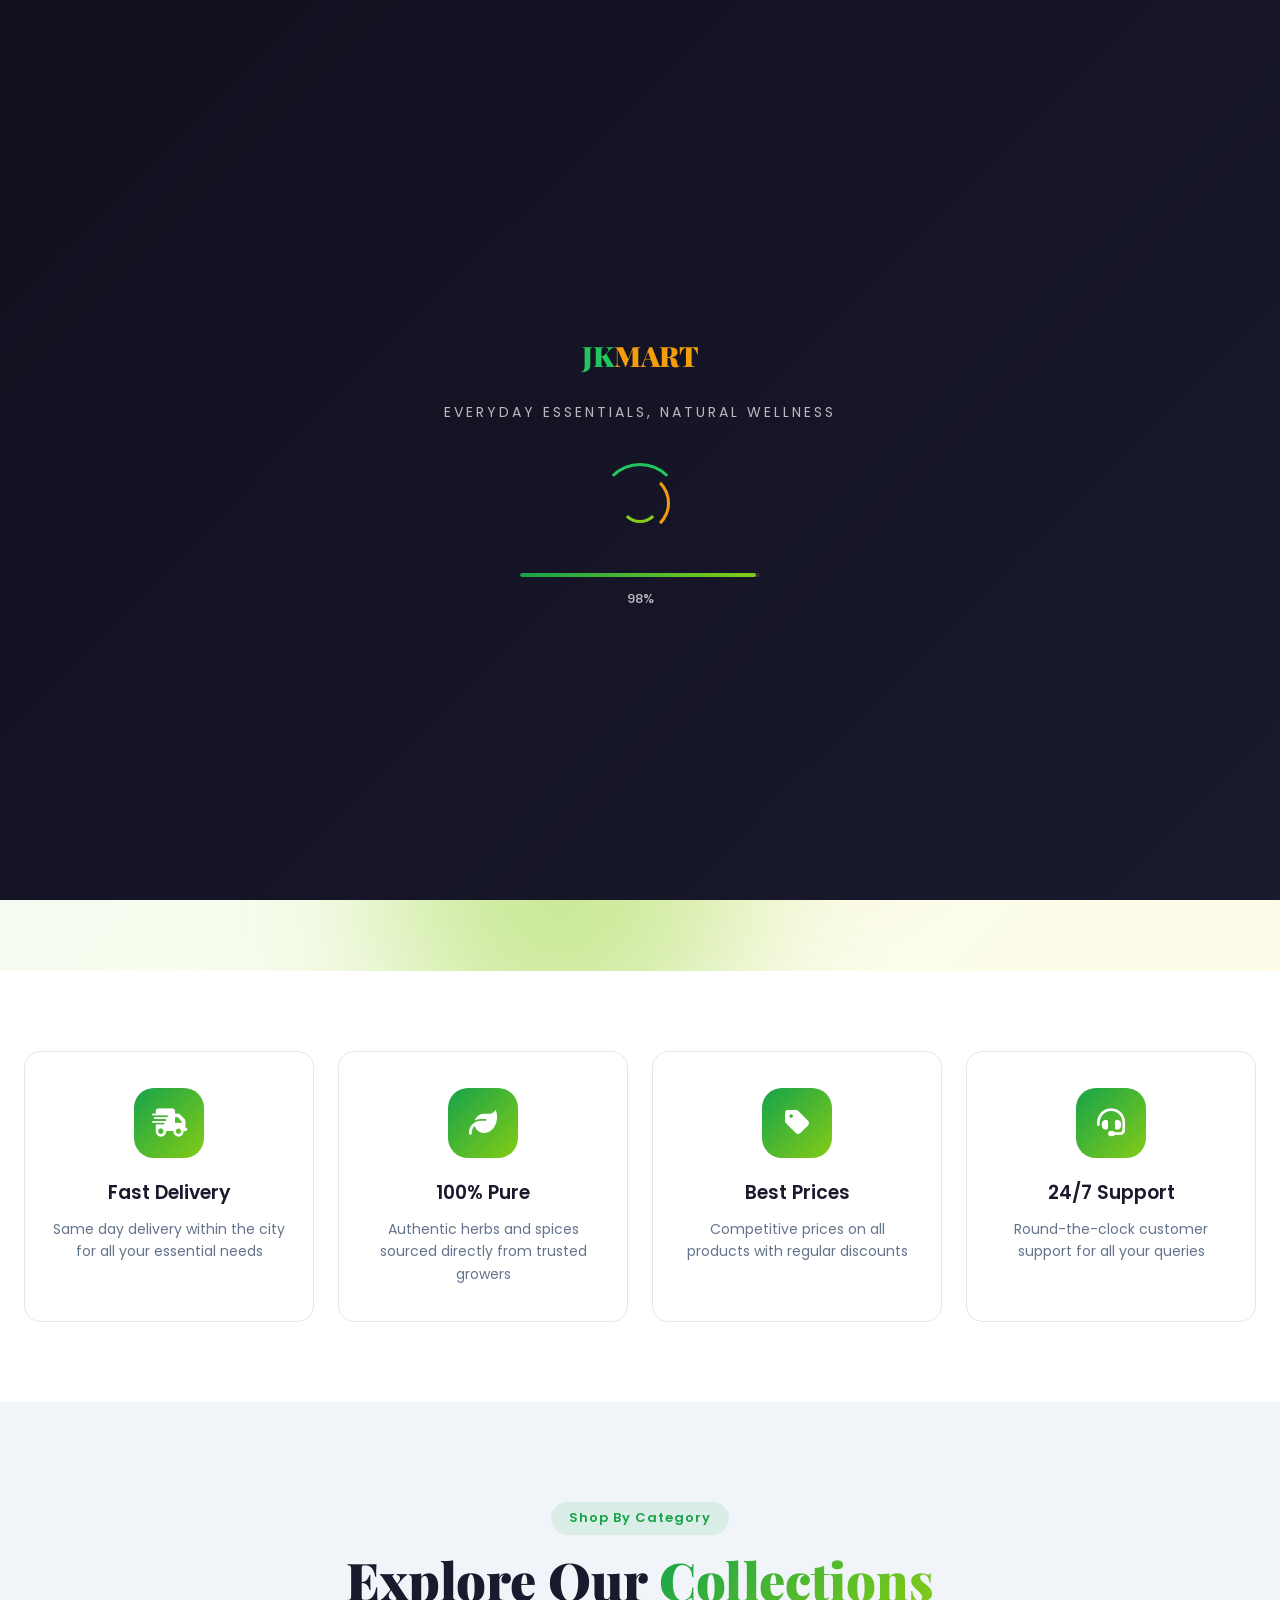
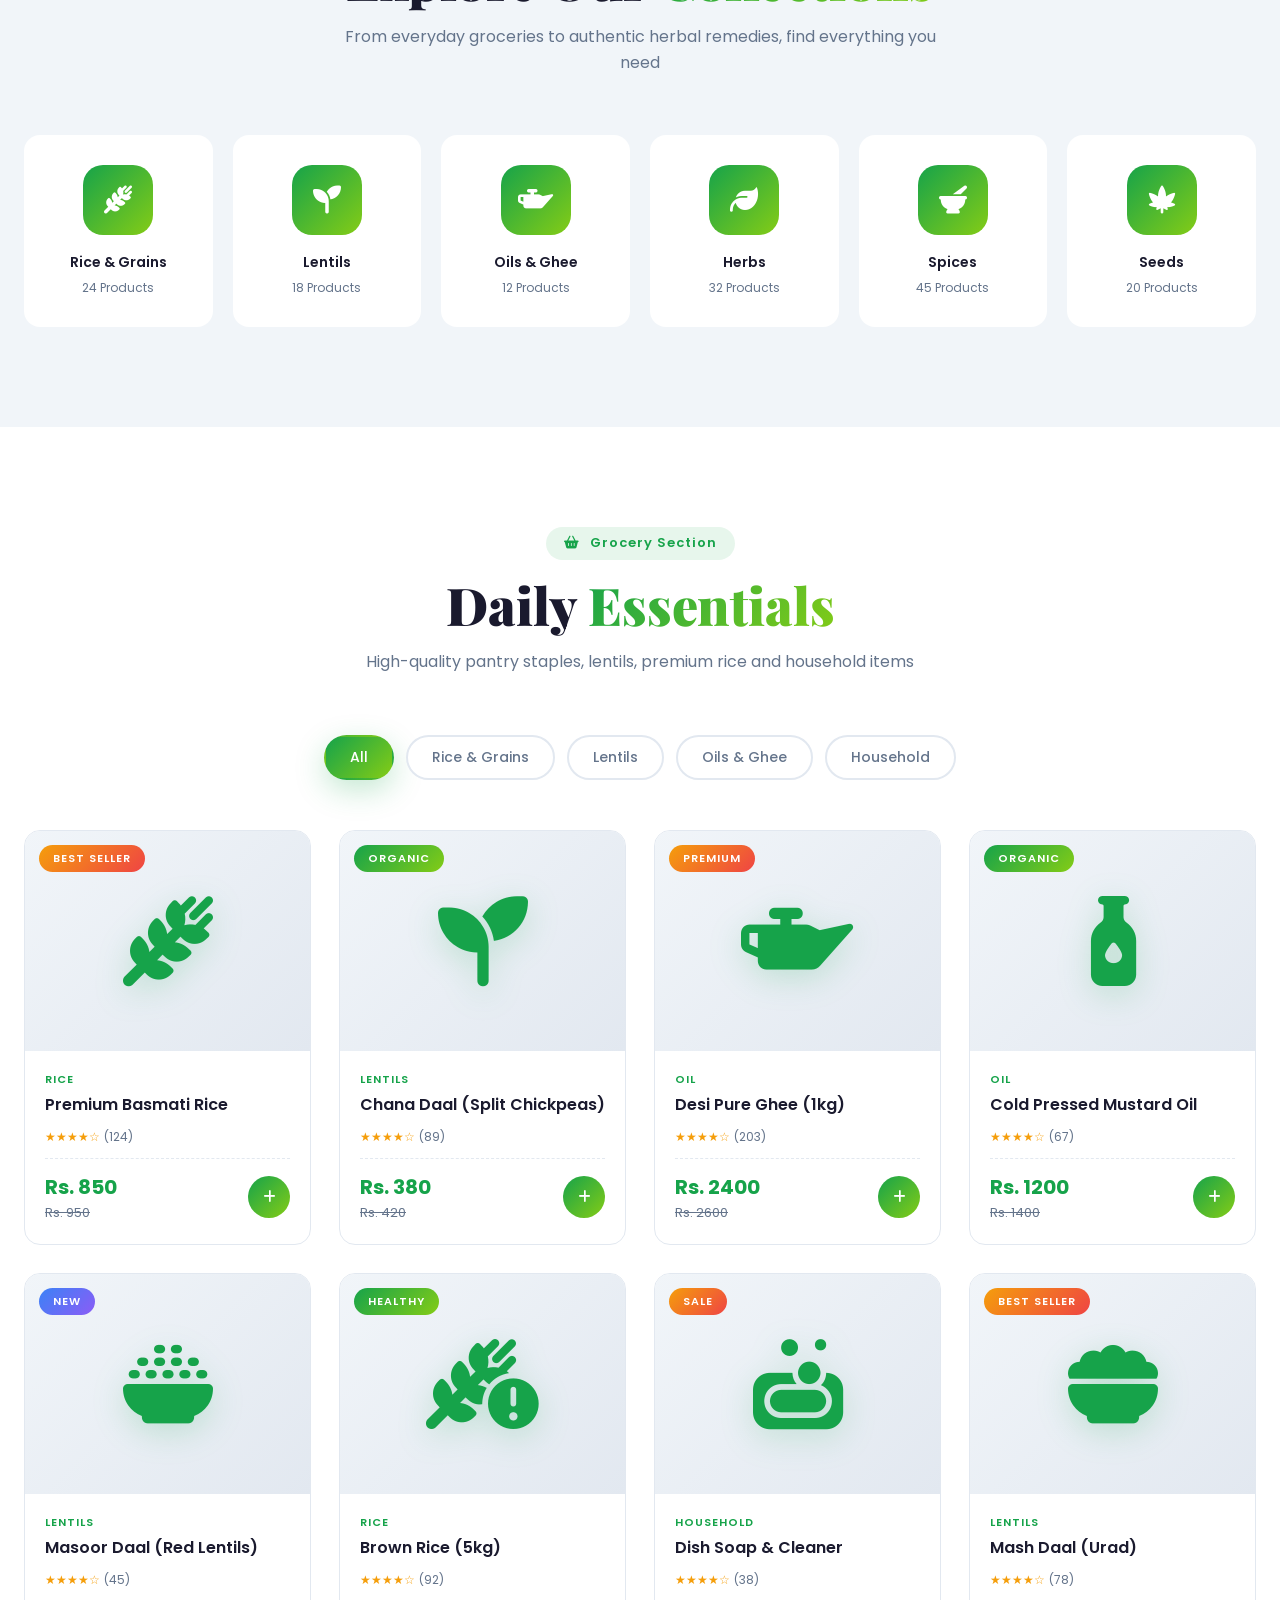
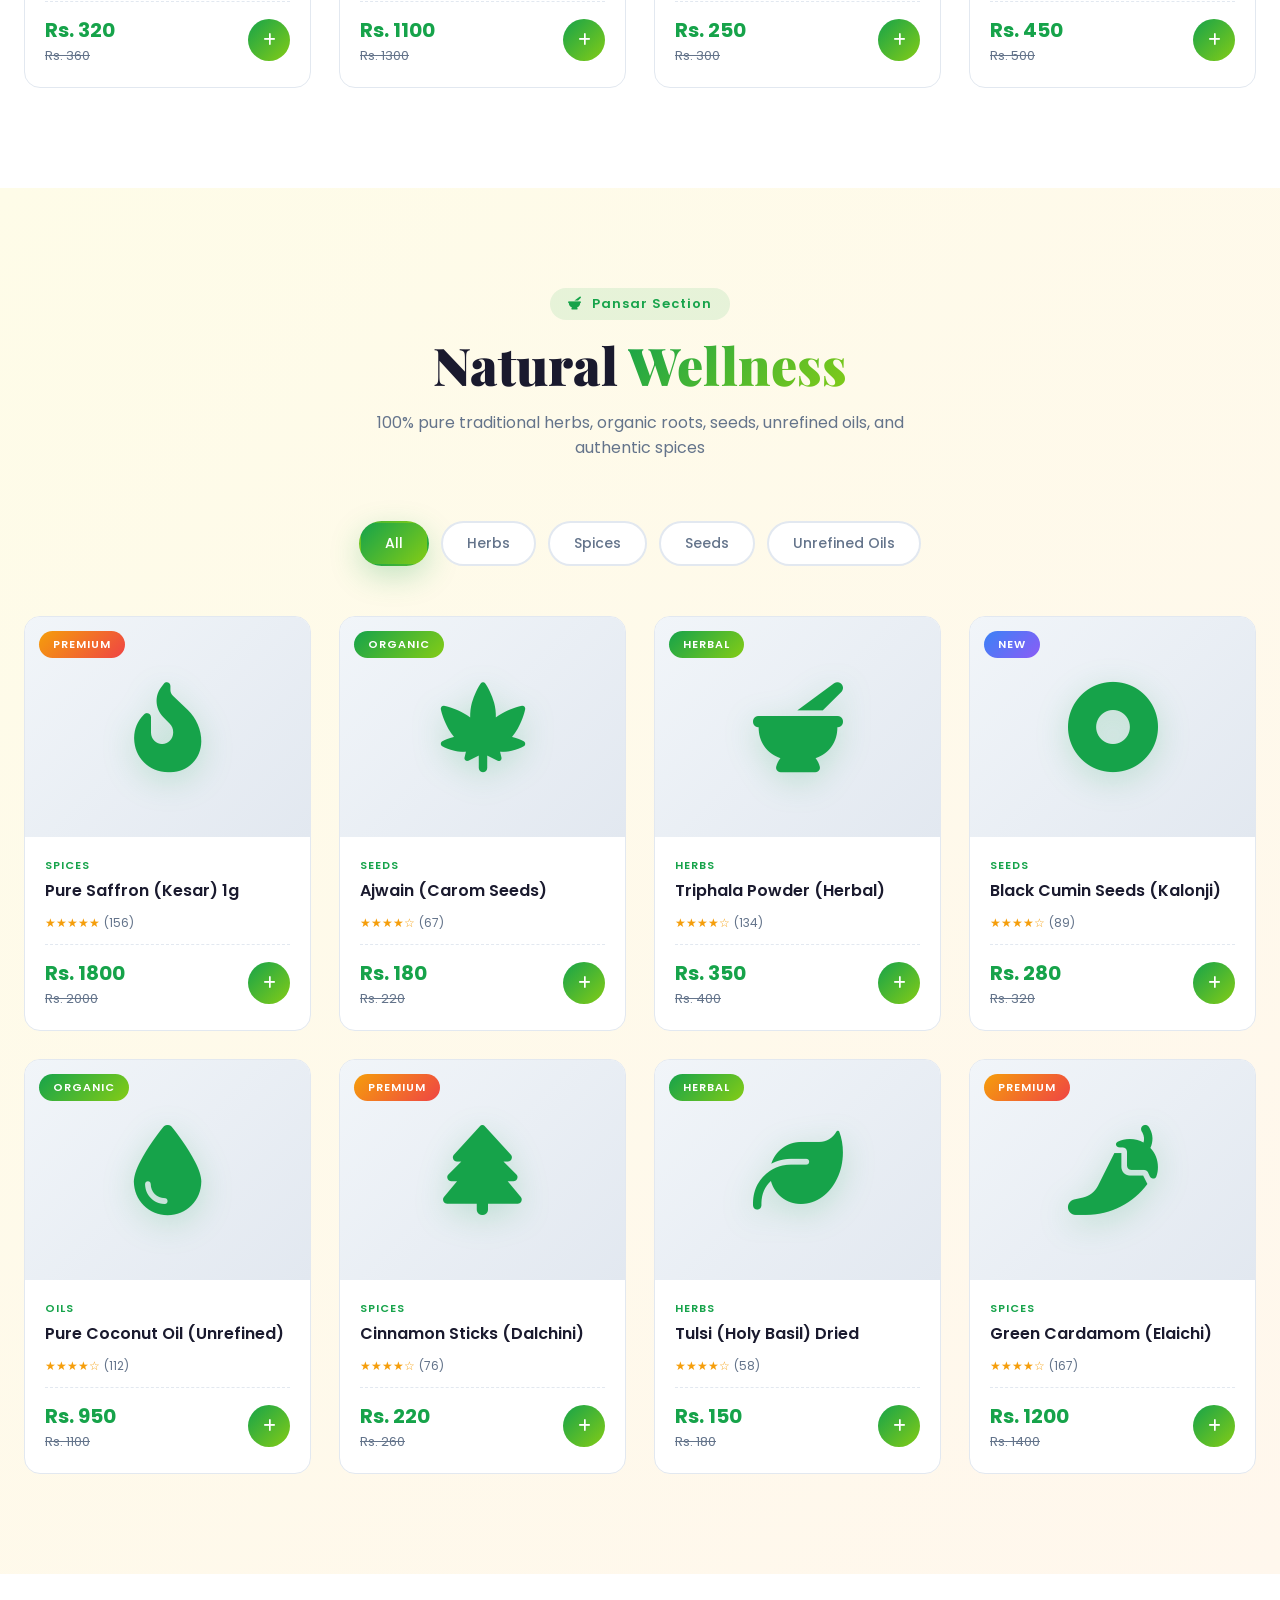
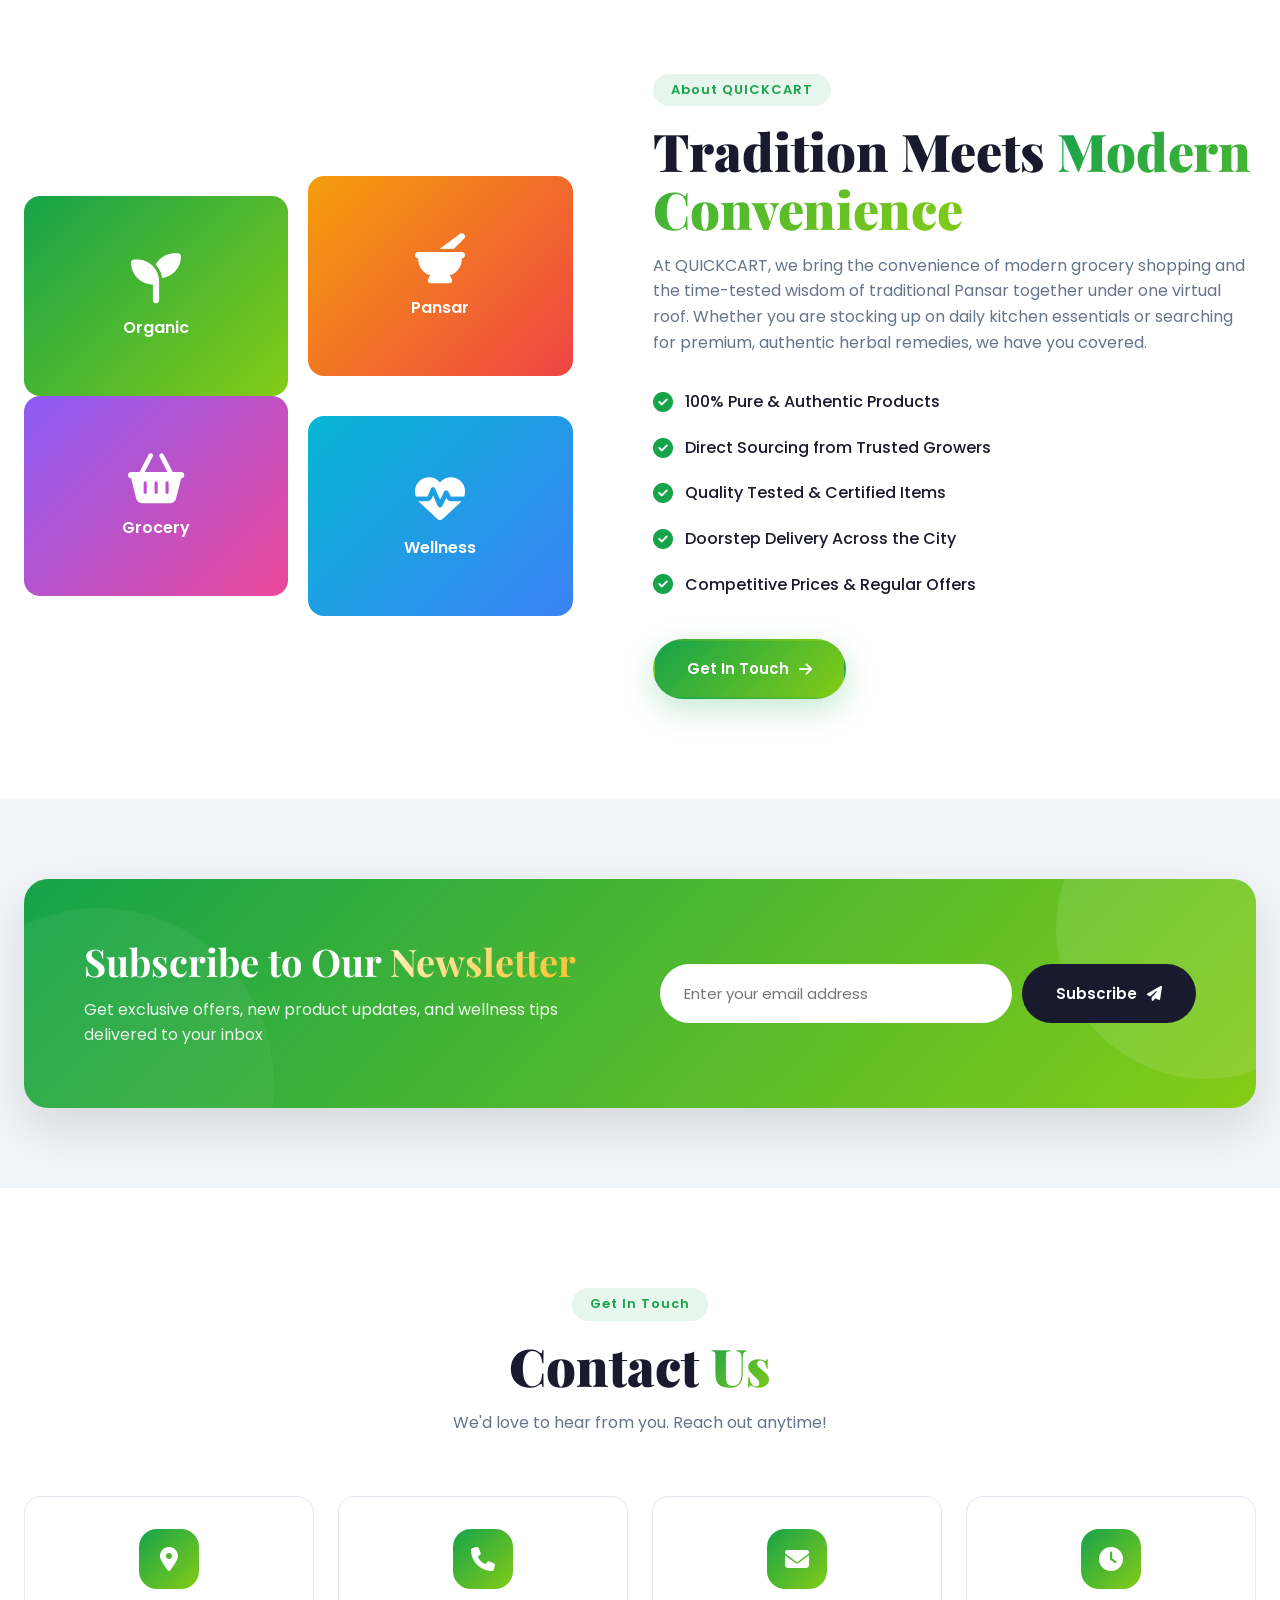
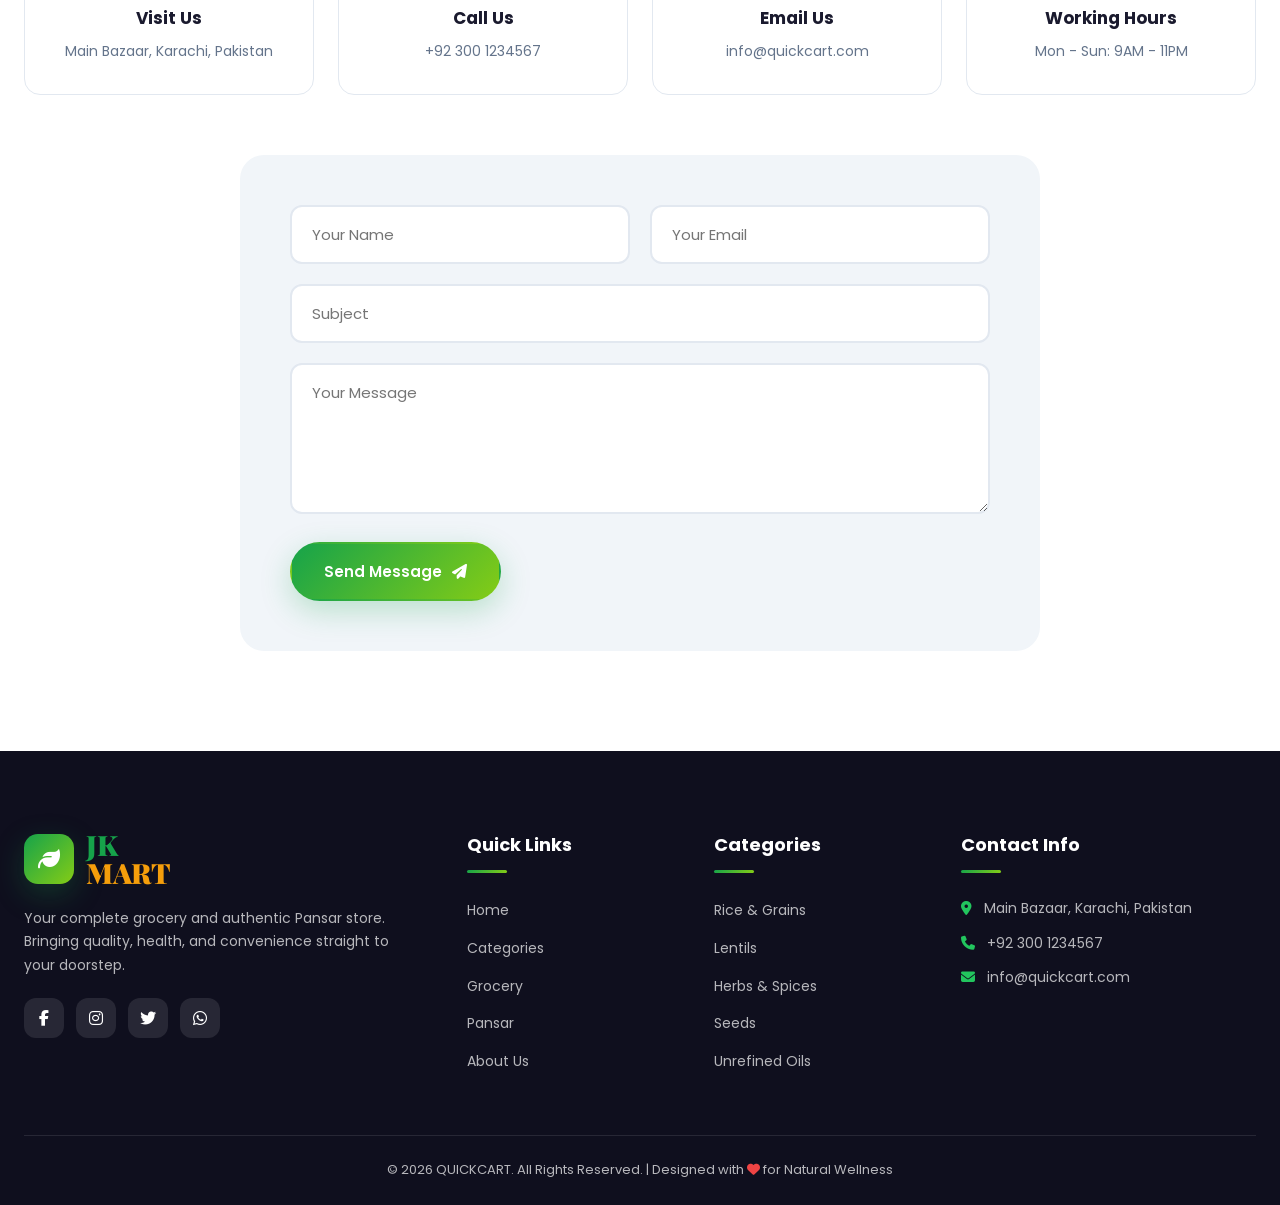
<file: index.html>
<!DOCTYPE html>
<html lang="en">
<head>
    <meta charset="UTF-8">
    <meta name="viewport" content="width=device-width, initial-scale=1.0">
    <title>QUICKCART - Grocery & Authentic Pansar Store</title>
    <meta name="description" content="QUICKCART - Your Complete Grocery & Authentic Pansar Store. Premium quality groceries, herbs, spices, and natural wellness products delivered to your doorstep.">
    <link rel="stylesheet" href="css/style.css">
    <link rel="stylesheet" href="https://cdnjs.cloudflare.com/ajax/libs/font-awesome/6.4.0/css/all.min.css">
    <link href="https://fonts.googleapis.com/css2?family=Poppins:wght@300;400;500;600;700;800&family=Playfair+Display:wght@400;700;900&display=swap" rel="stylesheet">
</head>
<body>
    <!-- Preloader -->
    <div class="preloader" id="preloader">
        <div class="preloader-content">
            <div class="preloader-logo">
                <span class="logo-jk">JK</span><span class="logo-mart">MART</span>
            </div>
            <div class="preloader-tagline">Everyday Essentials, Natural Wellness</div>
            <div class="preloader-spinner">
                <div class="spinner-ring"></div>
                <div class="spinner-ring"></div>
                <div class="spinner-ring"></div>
            </div>
            <div class="preloader-progress">
                <div class="progress-bar" id="progressBar"></div>
            </div>
            <div class="preloader-percent" id="preloaderPercent">0%</div>
        </div>
    </div>

    <!-- Announcement Bar -->
    <div class="announcement-bar">
        <div class="container">
            <div class="announce-slide">
                <i class="fas fa-truck-fast"></i> Free Delivery on Orders Above Rs. 2000
                <span class="separator">•</span>
                <i class="fas fa-leaf"></i> 100% Pure & Authentic Pansar Items
                <span class="separator">•</span>
                <i class="fas fa-shield-halved"></i> Quality Guaranteed
            </div>
        </div>
    </div>

    <!-- Header -->
    <header class="header" id="header">
        <div class="container">
            <div class="header-inner">
                <a href="#" class="logo">
                    <div class="logo-icon">
                        <i class="fas fa-leaf"></i>
                    </div>
                    <div class="logo-text">
                        <span class="logo-jk">JK</span><span class="logo-mart">MART</span>
                        <small>Grocery & Pansar Store</small>
                    </div>
                </a>

                <nav class="nav" id="nav">
                    <a href="#home" class="nav-link active">Home</a>
                    <a href="#categories" class="nav-link">Categories</a>
                    <a href="#grocery" class="nav-link">Grocery</a>
                    <a href="#pansar" class="nav-link">Pansar</a>
                    <a href="#about" class="nav-link">About</a>
                    <a href="#contact" class="nav-link">Contact</a>
                </nav>

                <div class="header-actions">
                    <button class="action-btn search-btn" id="searchToggle">
                        <i class="fas fa-search"></i>
                    </button>
                    <button class="action-btn cart-btn" id="cartToggle">
                        <i class="fas fa-shopping-bag"></i>
                        <span class="cart-count" id="cartCount">0</span>
                    </button>
                    <a href="admin/index.html" class="action-btn admin-btn" title="Admin Panel">
                        <i class="fas fa-user-shield"></i>
                    </a>
                    <button class="action-btn menu-toggle" id="menuToggle">
                        <i class="fas fa-bars"></i>
                    </button>
                </div>
            </div>

            <!-- Search Bar -->
            <div class="search-bar" id="searchBar">
                <input type="text" placeholder="Search for products, herbs, spices..." id="searchInput">
                <button><i class="fas fa-search"></i></button>
            </div>
        </div>
    </header>

    <!-- Hero Section -->
    <section class="hero" id="home">
        <div class="hero-bg-shapes">
            <div class="shape shape-1"></div>
            <div class="shape shape-2"></div>
            <div class="shape shape-3"></div>
            <div class="shape shape-4"></div>
        </div>
        <div class="container">
            <div class="hero-grid">
                <div class="hero-content">
                    <div class="hero-badge">
                        <i class="fas fa-star"></i> Trusted by 10,000+ Customers
                    </div>
                    <h1 class="hero-title">
                        Everyday <span class="gradient-text">Essentials,</span>
                        <br>Natural <span class="gradient-text">Wellness</span>
                    </h1>
                    <p class="hero-description">
                        Welcome to QUICKCART – where modern grocery convenience meets the time-tested wisdom of traditional Pansar. Premium pantry staples, authentic herbs, and natural wellness products delivered to your doorstep.
                    </p>
                    <div class="hero-buttons">
                        <a href="#grocery" class="btn btn-primary">
                            <i class="fas fa-shopping-basket"></i> Shop Grocery
                        </a>
                        <a href="#pansar" class="btn btn-outline">
                            <i class="fas fa-mortar-pestle"></i> Explore Pansar
                        </a>
                    </div>
                    <div class="hero-stats">
                        <div class="stat-item">
                            <h3 class="counter" data-target="500">0</h3>
                            <p>Products</p>
                        </div>
                        <div class="stat-item">
                            <h3 class="counter" data-target="10000">0</h3>
                            <p>Customers</p>
                        </div>
                        <div class="stat-item">
                            <h3 class="counter" data-target="100">0</h3>
                            <p>% Pure</p>
                        </div>
                    </div>
                </div>
                <div class="hero-visual">
                    <div class="hero-image-wrapper">
                        <div class="floating-card card-1">
                            <i class="fas fa-leaf"></i>
                            <div>
                                <h4>100% Organic</h4>
                                <p>Pure & Natural</p>
                            </div>
                        </div>
                        <div class="floating-card card-2">
                            <i class="fas fa-truck"></i>
                            <div>
                                <h4>Fast Delivery</h4>
                                <p>Same Day Service</p>
                            </div>
                        </div>
                        <div class="floating-card card-3">
                            <i class="fas fa-medal"></i>
                            <div>
                                <h4>Premium Quality</h4>
                                <p>Certified Products</p>
                            </div>
                        </div>
                        <div class="hero-circle">
                            <div class="circle-inner">
                                <i class="fas fa-store"></i>
                                <h2>QUICKCART</h2>
                                <p>Since 2020</p>
                            </div>
                        </div>
                    </div>
                </div>
            </div>
        </div>
    </section>

    <!-- Features Section -->
    <section class="features">
        <div class="container">
            <div class="features-grid">
                <div class="feature-card" data-tilt>
                    <div class="feature-icon"><i class="fas fa-truck-fast"></i></div>
                    <h3>Fast Delivery</h3>
                    <p>Same day delivery within the city for all your essential needs</p>
                </div>
                <div class="feature-card" data-tilt>
                    <div class="feature-icon"><i class="fas fa-leaf"></i></div>
                    <h3>100% Pure</h3>
                    <p>Authentic herbs and spices sourced directly from trusted growers</p>
                </div>
                <div class="feature-card" data-tilt>
                    <div class="feature-icon"><i class="fas fa-tag"></i></div>
                    <h3>Best Prices</h3>
                    <p>Competitive prices on all products with regular discounts</p>
                </div>
                <div class="feature-card" data-tilt>
                    <div class="feature-icon"><i class="fas fa-headset"></i></div>
                    <h3>24/7 Support</h3>
                    <p>Round-the-clock customer support for all your queries</p>
                </div>
            </div>
        </div>
    </section>

    <!-- Categories Section -->
    <section class="categories" id="categories">
        <div class="container">
            <div class="section-header">
                <span class="section-tag">Shop By Category</span>
                <h2 class="section-title">Explore Our <span class="gradient-text">Collections</span></h2>
                <p class="section-desc">From everyday groceries to authentic herbal remedies, find everything you need</p>
            </div>
            <div class="categories-grid" id="categoriesGrid">
                <!-- Categories will be loaded by JS -->
            </div>
        </div>
    </section>

    <!-- Grocery Section -->
    <section class="products-section" id="grocery">
        <div class="container">
            <div class="section-header">
                <span class="section-tag"><i class="fas fa-shopping-basket"></i> Grocery Section</span>
                <h2 class="section-title">Daily <span class="gradient-text">Essentials</span></h2>
                <p class="section-desc">High-quality pantry staples, lentils, premium rice and household items</p>
            </div>
            <div class="filter-tabs" id="groceryTabs">
                <button class="filter-tab active" data-filter="all">All</button>
                <button class="filter-tab" data-filter="rice">Rice & Grains</button>
                <button class="filter-tab" data-filter="lentils">Lentils</button>
                <button class="filter-tab" data-filter="oil">Oils & Ghee</button>
                <button class="filter-tab" data-filter="household">Household</button>
            </div>
            <div class="products-grid" id="groceryGrid">
                <!-- Products will be loaded by JS -->
            </div>
        </div>
    </section>

    <!-- Pansar Section -->
    <section class="products-section pansar-section" id="pansar">
        <div class="container">
            <div class="section-header">
                <span class="section-tag"><i class="fas fa-mortar-pestle"></i> Pansar Section</span>
                <h2 class="section-title">Natural <span class="gradient-text">Wellness</span></h2>
                <p class="section-desc">100% pure traditional herbs, organic roots, seeds, unrefined oils, and authentic spices</p>
            </div>
            <div class="filter-tabs" id="pansarTabs">
                <button class="filter-tab active" data-filter="all">All</button>
                <button class="filter-tab" data-filter="herbs">Herbs</button>
                <button class="filter-tab" data-filter="spices">Spices</button>
                <button class="filter-tab" data-filter="seeds">Seeds</button>
                <button class="filter-tab" data-filter="oils">Unrefined Oils</button>
            </div>
            <div class="products-grid" id="pansarGrid">
                <!-- Products will be loaded by JS -->
            </div>
        </div>
    </section>

    <!-- About Section -->
    <section class="about" id="about">
        <div class="container">
            <div class="about-grid">
                <div class="about-visual">
                    <div class="about-image-grid">
                        <div class="about-img img-1" data-tilt>
                            <i class="fas fa-seedling"></i>
                            <span>Organic</span>
                        </div>
                        <div class="about-img img-2" data-tilt>
                            <i class="fas fa-mortar-pestle"></i>
                            <span>Pansar</span>
                        </div>
                        <div class="about-img img-3" data-tilt>
                            <i class="fas fa-basket-shopping"></i>
                            <span>Grocery</span>
                        </div>
                        <div class="about-img img-4" data-tilt>
                            <i class="fas fa-heart-pulse"></i>
                            <span>Wellness</span>
                        </div>
                    </div>
                </div>
                <div class="about-content">
                    <span class="section-tag">About QUICKCART</span>
                    <h2 class="section-title">Tradition Meets <span class="gradient-text">Modern Convenience</span></h2>
                    <p>At QUICKCART, we bring the convenience of modern grocery shopping and the time-tested wisdom of traditional Pansar together under one virtual roof. Whether you are stocking up on daily kitchen essentials or searching for premium, authentic herbal remedies, we have you covered.</p>
                    <ul class="about-list">
                        <li><i class="fas fa-check-circle"></i> 100% Pure & Authentic Products</li>
                        <li><i class="fas fa-check-circle"></i> Direct Sourcing from Trusted Growers</li>
                        <li><i class="fas fa-check-circle"></i> Quality Tested & Certified Items</li>
                        <li><i class="fas fa-check-circle"></i> Doorstep Delivery Across the City</li>
                        <li><i class="fas fa-check-circle"></i> Competitive Prices & Regular Offers</li>
                    </ul>
                    <a href="#contact" class="btn btn-primary">Get In Touch <i class="fas fa-arrow-right"></i></a>
                </div>
            </div>
        </div>
    </section>

    <!-- Newsletter Section -->
    <section class="newsletter">
        <div class="container">
            <div class="newsletter-card" data-tilt>
                <div class="newsletter-content">
                    <h2>Subscribe to Our <span class="gradient-text">Newsletter</span></h2>
                    <p>Get exclusive offers, new product updates, and wellness tips delivered to your inbox</p>
                </div>
                <form class="newsletter-form" id="newsletterForm">
                    <input type="email" placeholder="Enter your email address" required>
                    <button type="submit" class="btn btn-primary">
                        Subscribe <i class="fas fa-paper-plane"></i>
                    </button>
                </form>
            </div>
        </div>
    </section>

    <!-- Contact Section -->
    <section class="contact" id="contact">
        <div class="container">
            <div class="section-header">
                <span class="section-tag">Get In Touch</span>
                <h2 class="section-title">Contact <span class="gradient-text">Us</span></h2>
                <p class="section-desc">We'd love to hear from you. Reach out anytime!</p>
            </div>
            <div class="contact-grid">
                <div class="contact-info-card" data-tilt>
                    <div class="contact-icon"><i class="fas fa-location-dot"></i></div>
                    <h3>Visit Us</h3>
                    <p id="contactAddress">Main Bazaar, Karachi, Pakistan</p>
                </div>
                <div class="contact-info-card" data-tilt>
                    <div class="contact-icon"><i class="fas fa-phone"></i></div>
                    <h3>Call Us</h3>
                    <p id="contactPhone">+92 300 1234567</p>
                </div>
                <div class="contact-info-card" data-tilt>
                    <div class="contact-icon"><i class="fas fa-envelope"></i></div>
                    <h3>Email Us</h3>
                    <p id="contactEmail">info@quickcart.com</p>
                </div>
                <div class="contact-info-card" data-tilt>
                    <div class="contact-icon"><i class="fas fa-clock"></i></div>
                    <h3>Working Hours</h3>
                    <p id="contactHours">Mon - Sun: 9AM - 11PM</p>
                </div>
            </div>
            <div class="contact-form-wrapper">
                <form class="contact-form" id="contactForm">
                    <div class="form-row">
                        <div class="form-group">
                            <input type="text" placeholder="Your Name" required>
                        </div>
                        <div class="form-group">
                            <input type="email" placeholder="Your Email" required>
                        </div>
                    </div>
                    <div class="form-group">
                        <input type="text" placeholder="Subject" required>
                    </div>
                    <div class="form-group">
                        <textarea rows="5" placeholder="Your Message" required></textarea>
                    </div>
                    <button type="submit" class="btn btn-primary">Send Message <i class="fas fa-paper-plane"></i></button>
                </form>
            </div>
        </div>
    </section>

    <!-- Footer -->
    <footer class="footer">
        <div class="container">
            <div class="footer-grid">
                <div class="footer-col">
                    <a href="#" class="logo footer-logo">
                        <div class="logo-icon"><i class="fas fa-leaf"></i></div>
                        <div class="logo-text">
                            <span class="logo-jk">JK</span><span class="logo-mart">MART</span>
                        </div>
                    </a>
                    <p>Your complete grocery and authentic Pansar store. Bringing quality, health, and convenience straight to your doorstep.</p>
                    <div class="social-links">
                        <a href="#" class="social-link"><i class="fab fa-facebook-f"></i></a>
                        <a href="#" class="social-link"><i class="fab fa-instagram"></i></a>
                        <a href="#" class="social-link"><i class="fab fa-twitter"></i></a>
                        <a href="#" class="social-link"><i class="fab fa-whatsapp"></i></a>
                    </div>
                </div>
                <div class="footer-col">
                    <h3>Quick Links</h3>
                    <ul>
                        <li><a href="#home">Home</a></li>
                        <li><a href="#categories">Categories</a></li>
                        <li><a href="#grocery">Grocery</a></li>
                        <li><a href="#pansar">Pansar</a></li>
                        <li><a href="#about">About Us</a></li>
                    </ul>
                </div>
                <div class="footer-col">
                    <h3>Categories</h3>
                    <ul>
                        <li><a href="#">Rice & Grains</a></li>
                        <li><a href="#">Lentils</a></li>
                        <li><a href="#">Herbs & Spices</a></li>
                        <li><a href="#">Seeds</a></li>
                        <li><a href="#">Unrefined Oils</a></li>
                    </ul>
                </div>
                <div class="footer-col">
                    <h3>Contact Info</h3>
                    <ul class="contact-list">
                        <li><i class="fas fa-location-dot"></i> <span id="footerAddress">Main Bazaar, Karachi, Pakistan</span></li>
                        <li><i class="fas fa-phone"></i> <span id="footerPhone">+92 300 1234567</span></li>
                        <li><i class="fas fa-envelope"></i> <span id="footerEmail">info@quickcart.com</span></li>
                    </ul>
                </div>
            </div>
            <div class="footer-bottom">
                <p>&copy; 2026 QUICKCART. All Rights Reserved. | Designed with <i class="fas fa-heart"></i> for Natural Wellness</p>
            </div>
        </div>
    </footer>

    <!-- Cart Sidebar -->
    <div class="cart-sidebar" id="cartSidebar">
        <div class="cart-header">
            <h3><i class="fas fa-shopping-bag"></i> Your Cart</h3>
            <button class="close-cart" id="closeCart"><i class="fas fa-times"></i></button>
        </div>
        <div class="cart-items" id="cartItems"></div>
        <div class="cart-footer">
            <div class="cart-total">
                <span>Total:</span>
                <span id="cartTotal">Rs. 0</span>
            </div>
            <button class="btn btn-primary w-100">Checkout <i class="fas fa-arrow-right"></i></button>
        </div>
    </div>
    <div class="overlay" id="overlay"></div>

    <!-- Toast Notification -->
    <div class="toast" id="toast">
        <i class="fas fa-check-circle"></i>
        <span id="toastMessage">Added to cart</span>
    </div>

    <!-- Back to Top -->
    <button class="back-to-top" id="backToTop"><i class="fas fa-arrow-up"></i></button>

    <script src="js/data.js"></script>
    <script src="js/tilt.js"></script>
    <script src="js/main.js"></script>
</body>
</html>
</file>
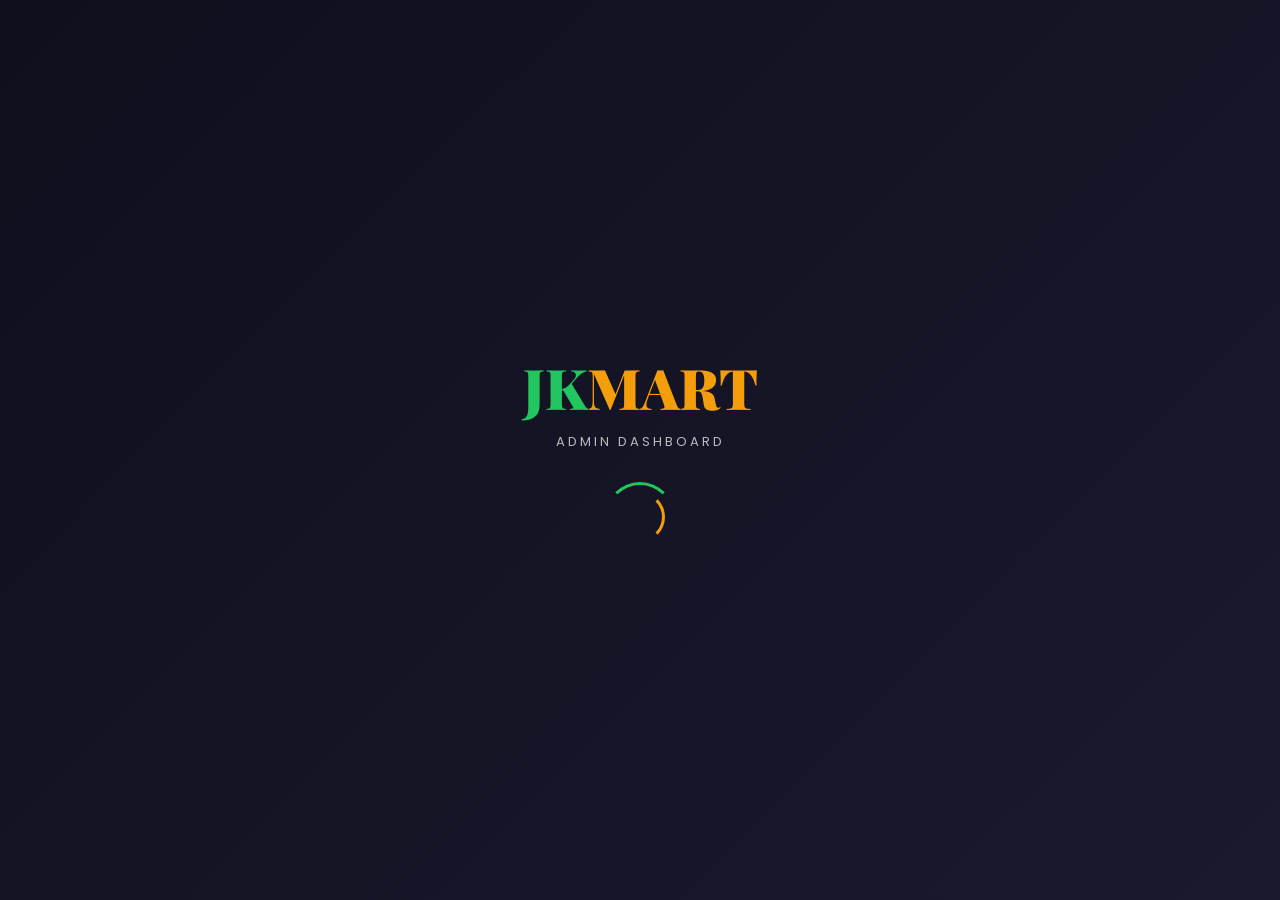
<file: admin/index.html>
<!DOCTYPE html>
<html lang="en">
<head>
    <meta charset="UTF-8">
    <meta name="viewport" content="width=device-width, initial-scale=1.0">
    <title>QUICKCART - Admin Panel</title>
    <link rel="stylesheet" href="admin.css">
    <link rel="stylesheet" href="https://cdnjs.cloudflare.com/ajax/libs/font-awesome/6.4.0/css/all.min.css">
    <link href="https://fonts.googleapis.com/css2?family=Poppins:wght@300;400;500;600;700;800&family=Playfair+Display:wght@400;700;900&display=swap" rel="stylesheet">
</head>
<body>
    <!-- Preloader -->
    <div class="preloader" id="preloader">
        <div class="preloader-content">
            <div class="preloader-logo">
                <span class="logo-jk">JK</span><span class="logo-mart">MART</span>
            </div>
            <div class="preloader-tagline">Admin Dashboard</div>
            <div class="preloader-spinner">
                <div class="spinner-ring"></div>
                <div class="spinner-ring"></div>
            </div>
        </div>
    </div>

    <!-- Login Screen -->
    <div class="login-screen" id="loginScreen">
        <div class="login-bg">
            <div class="shape s1"></div>
            <div class="shape s2"></div>
            <div class="shape s3"></div>
        </div>
        <div class="login-card" data-tilt>
            <div class="login-logo">
                <div class="logo-icon"><i class="fas fa-leaf"></i></div>
                <h1><span class="logo-jk">JK</span><span class="logo-mart">MART</span></h1>
                <p>Admin Dashboard Login</p>
            </div>
            <form id="loginForm" class="login-form">
                <div class="form-group">
                    <label><i class="fas fa-user"></i> Username</label>
                    <input type="text" id="username" placeholder="Enter username" required>
                </div>
                <div class="form-group">
                    <label><i class="fas fa-lock"></i> Password</label>
                    <input type="password" id="password" placeholder="Enter password" required>
                </div>
                <button type="submit" class="btn btn-primary w-100">
                    <i class="fas fa-sign-in-alt"></i> Sign In
                </button>
                <p class="login-hint">
                    <i class="fas fa-info-circle"></i> Default: <b>admin</b> / <b>admin123</b>
                </p>
                <a href="../index.html" class="back-to-site">
                    <i class="fas fa-arrow-left"></i> Back to Website
                </a>
            </form>
        </div>
    </div>

    <!-- Admin Dashboard -->
    <div class="admin-wrapper" id="adminWrapper" style="display:none;">
        <!-- Sidebar -->
        <aside class="sidebar" id="sidebar">
            <div class="sidebar-header">
                <a href="#" class="sidebar-logo">
                    <div class="logo-icon"><i class="fas fa-leaf"></i></div>
                    <div>
                        <h2><span class="logo-jk">JK</span><span class="logo-mart">MART</span></h2>
                        <small>Admin Panel</small>
                    </div>
                </a>
                <button class="sidebar-close" id="sidebarClose"><i class="fas fa-times"></i></button>
            </div>
            <nav class="sidebar-nav">
                <div class="nav-section-title">Main</div>
                <a href="#" class="sidebar-link active" data-tab="dashboard">
                    <i class="fas fa-gauge"></i> Dashboard
                </a>
                <a href="#" class="sidebar-link" data-tab="products">
                    <i class="fas fa-box"></i> Products
                </a>
                <a href="#" class="sidebar-link" data-tab="add-product">
                    <i class="fas fa-plus-circle"></i> Add Product
                </a>
                <a href="#" class="sidebar-link" data-tab="categories">
                    <i class="fas fa-tags"></i> Categories
                </a>
                <div class="nav-section-title">Settings</div>
                <a href="#" class="sidebar-link" data-tab="site-info">
                    <i class="fas fa-globe"></i> Site Info
                </a>
                <a href="#" class="sidebar-link" data-tab="contact-info">
                    <i class="fas fa-address-card"></i> Contact Info
                </a>
                <div class="nav-section-title">Other</div>
                <a href="../index.html" class="sidebar-link">
                    <i class="fas fa-external-link-alt"></i> View Site
                </a>
                <a href="#" class="sidebar-link logout-btn" id="logoutBtn">
                    <i class="fas fa-sign-out-alt"></i> Logout
                </a>
            </nav>
        </aside>

        <!-- Main Content -->
        <main class="main-content">
            <!-- Top Bar -->
            <header class="topbar">
                <button class="menu-toggle" id="menuToggle"><i class="fas fa-bars"></i></button>
                <div class="topbar-title">
                    <h1 id="pageTitle">Dashboard</h1>
                    <p id="pageSubtitle">Welcome back, Admin!</p>
                </div>
                <div class="topbar-actions">
                    <button class="topbar-btn"><i class="fas fa-bell"></i><span class="badge">3</span></button>
                    <div class="topbar-user">
                        <div class="user-avatar"><i class="fas fa-user"></i></div>
                        <div class="user-info">
                            <h4>Admin</h4>
                            <small>Administrator</small>
                        </div>
                    </div>
                </div>
            </header>

            <!-- Tab Content -->
            <div class="content-area">
                <!-- Dashboard Tab -->
                <div class="tab-content active" id="dashboard">
                    <div class="stats-grid">
                        <div class="stat-card" data-tilt>
                            <div class="stat-icon" style="background: linear-gradient(135deg, #16a34a, #84cc16);">
                                <i class="fas fa-box"></i>
                            </div>
                            <div class="stat-info">
                                <h3 id="totalProducts">0</h3>
                                <p>Total Products</p>
                                <span class="stat-change up"><i class="fas fa-arrow-up"></i> 12.5%</span>
                            </div>
                        </div>
                        <div class="stat-card" data-tilt>
                            <div class="stat-icon" style="background: linear-gradient(135deg, #f59e0b, #ef4444);">
                                <i class="fas fa-shopping-basket"></i>
                            </div>
                            <div class="stat-info">
                                <h3 id="groceryCount">0</h3>
                                <p>Grocery Items</p>
                                <span class="stat-change up"><i class="fas fa-arrow-up"></i> 8.2%</span>
                            </div>
                        </div>
                        <div class="stat-card" data-tilt>
                            <div class="stat-icon" style="background: linear-gradient(135deg, #8b5cf6, #ec4899);">
                                <i class="fas fa-mortar-pestle"></i>
                            </div>
                            <div class="stat-info">
                                <h3 id="pansarCount">0</h3>
                                <p>Pansar Items</p>
                                <span class="stat-change up"><i class="fas fa-arrow-up"></i> 15.7%</span>
                            </div>
                        </div>
                        <div class="stat-card" data-tilt>
                            <div class="stat-icon" style="background: linear-gradient(135deg, #06b6d4, #3b82f6);">
                                <i class="fas fa-tags"></i>
                            </div>
                            <div class="stat-info">
                                <h3 id="categoryCount">0</h3>
                                <p>Categories</p>
                                <span class="stat-change up"><i class="fas fa-arrow-up"></i> 4.3%</span>
                            </div>
                        </div>
                    </div>

                    <div class="dashboard-grid">
                        <div class="dashboard-card">
                            <div class="card-header">
                                <h3><i class="fas fa-bolt"></i> Quick Actions</h3>
                            </div>
                            <div class="quick-actions">
                                <button class="quick-action" data-action="add-product">
                                    <i class="fas fa-plus-circle"></i>
                                    <span>Add New Product</span>
                                </button>
                                <button class="quick-action" data-action="site-info">
                                    <i class="fas fa-edit"></i>
                                    <span>Edit Site Info</span>
                                </button>
                                <button class="quick-action" data-action="contact-info">
                                    <i class="fas fa-phone"></i>
                                    <span>Update Contact</span>
                                </button>
                                <button class="quick-action" data-action="products">
                                    <i class="fas fa-list"></i>
                                    <span>Manage Products</span>
                                </button>
                            </div>
                        </div>

                        <div class="dashboard-card">
                            <div class="card-header">
                                <h3><i class="fas fa-clock-rotate-left"></i> Recent Products</h3>
                            </div>
                            <div class="recent-products" id="recentProducts">
                                <!-- Populated by JS -->
                            </div>
                        </div>
                    </div>
                </div>

                <!-- Products Tab -->
                <div class="tab-content" id="products">
                    <div class="content-header">
                        <div>
                            <h2>All Products</h2>
                            <p>Manage your store products</p>
                        </div>
                        <div class="content-actions">
                            <div class="search-box">
                                <i class="fas fa-search"></i>
                                <input type="text" id="productSearch" placeholder="Search products...">
                            </div>
                            <select id="sectionFilter" class="filter-select">
                                <option value="all">All Sections</option>
                                <option value="grocery">Grocery</option>
                                <option value="pansar">Pansar</option>
                            </select>
                            <button class="btn btn-primary" data-tab="add-product">
                                <i class="fas fa-plus"></i> Add Product
                            </button>
                        </div>
                    </div>
                    <div class="products-table-wrapper">
                        <table class="products-table">
                            <thead>
                                <tr>
                                    <th>Product</th>
                                    <th>Section</th>
                                    <th>Category</th>
                                    <th>Price</th>
                                    <th>Stock</th>
                                    <th>Rating</th>
                                    <th>Actions</th>
                                </tr>
                            </thead>
                            <tbody id="productsTableBody"></tbody>
                        </table>
                    </div>
                </div>

                <!-- Add/Edit Product Tab -->
                <div class="tab-content" id="add-product">
                    <div class="content-header">
                        <div>
                            <h2 id="productFormTitle">Add New Product</h2>
                            <p>Fill in the product details below</p>
                        </div>
                    </div>
                    <form class="admin-form" id="productForm">
                        <input type="hidden" id="productId" value="">
                        <div class="form-grid">
                            <div class="form-group">
                                <label>Product Name *</label>
                                <input type="text" id="prodName" required placeholder="e.g. Premium Basmati Rice">
                            </div>
                            <div class="form-group">
                                <label>Section *</label>
                                <select id="prodSection" required>
                                    <option value="grocery">Grocery</option>
                                    <option value="pansar">Pansar</option>
                                </select>
                            </div>
                            <div class="form-group">
                                <label>Category *</label>
                                <input type="text" id="prodCategory" required placeholder="e.g. rice, herbs, spices">
                            </div>
                            <div class="form-group">
                                <label>Icon (Font Awesome class) *</label>
                                <input type="text" id="prodIcon" required placeholder="e.g. fa-leaf" value="fa-box">
                                <small>Browse icons at fontawesome.com</small>
                            </div>
                            <div class="form-group">
                                <label>Price (Rs.) *</label>
                                <input type="number" id="prodPrice" required min="0" placeholder="0">
                            </div>
                            <div class="form-group">
                                <label>Old Price (Rs.)</label>
                                <input type="number" id="prodOldPrice" min="0" placeholder="0">
                            </div>
                            <div class="form-group">
                                <label>Stock Quantity *</label>
                                <input type="number" id="prodStock" required min="0" placeholder="0">
                            </div>
                            <div class="form-group">
                                <label>Rating (0-5)</label>
                                <input type="number" id="prodRating" min="0" max="5" step="0.1" value="4.5">
                            </div>
                            <div class="form-group">
                                <label>Reviews Count</label>
                                <input type="number" id="prodReviews" min="0" value="0">
                            </div>
                            <div class="form-group">
                                <label>Badge Text</label>
                                <input type="text" id="prodBadge" placeholder="e.g. New, Best Seller">
                            </div>
                            <div class="form-group">
                                <label>Badge Type</label>
                                <select id="prodBadgeType">
                                    <option value="default">Default (Orange)</option>
                                    <option value="organic">Organic (Green)</option>
                                    <option value="new">New (Blue)</option>
                                </select>
                            </div>
                            <div class="form-group full">
                                <label>Description</label>
                                <textarea id="prodDesc" rows="4" placeholder="Product description..."></textarea>
                            </div>
                        </div>
                        <div class="form-actions">
                            <button type="button" class="btn btn-outline" id="cancelProductBtn">Cancel</button>
                            <button type="submit" class="btn btn-primary">
                                <i class="fas fa-save"></i> Save Product
                            </button>
                        </div>
                    </form>
                </div>

                <!-- Categories Tab -->
                <div class="tab-content" id="categories">
                    <div class="content-header">
                        <div>
                            <h2>Product Categories</h2>
                            <p>Manage product categories</p>
                        </div>
                        <button class="btn btn-primary" id="addCategoryBtn">
                            <i class="fas fa-plus"></i> Add Category
                        </button>
                    </div>
                    <div class="categories-list" id="categoriesList"></div>
                </div>

                <!-- Site Info Tab -->
                <div class="tab-content" id="site-info">
                    <div class="content-header">
                        <div>
                            <h2>Site Information</h2>
                            <p>Edit your website's basic information</p>
                        </div>
                    </div>
                    <form class="admin-form" id="siteInfoForm">
                        <div class="form-grid">
                            <div class="form-group">
                                <label>Site Name *</label>
                                <input type="text" id="siteName" required>
                            </div>
                            <div class="form-group">
                                <label>Tagline *</label>
                                <input type="text" id="siteTagline" required>
                            </div>
                            <div class="form-group">
                                <label>Currency Symbol *</label>
                                <input type="text" id="siteCurrency" required>
                            </div>
                            <div class="form-group">
                                <label>Facebook URL</label>
                                <input type="url" id="siteFacebook">
                            </div>
                            <div class="form-group">
                                <label>Instagram URL</label>
                                <input type="url" id="siteInstagram">
                            </div>
                            <div class="form-group">
                                <label>WhatsApp Number</label>
                                <input type="text" id="siteWhatsapp">
                            </div>
                        </div>
                        <div class="form-actions">
                            <button type="submit" class="btn btn-primary">
                                <i class="fas fa-save"></i> Save Changes
                            </button>
                        </div>
                    </form>
                </div>

                <!-- Contact Info Tab -->
                <div class="tab-content" id="contact-info">
                    <div class="content-header">
                        <div>
                            <h2>Contact Information</h2>
                            <p>Update your business contact details</p>
                        </div>
                    </div>
                    <form class="admin-form" id="contactInfoForm">
                        <div class="form-grid">
                            <div class="form-group">
                                <label><i class="fas fa-phone"></i> Phone Number *</label>
                                <input type="text" id="contactPhone" required>
                            </div>
                            <div class="form-group">
                                <label><i class="fas fa-envelope"></i> Email Address *</label>
                                <input type="email" id="contactEmail" required>
                            </div>
                            <div class="form-group full">
                                <label><i class="fas fa-location-dot"></i> Address *</label>
                                <input type="text" id="contactAddress" required>
                            </div>
                            <div class="form-group full">
                                <label><i class="fas fa-clock"></i> Working Hours *</label>
                                <input type="text" id="contactHours" required>
                            </div>
                        </div>
                        <div class="form-actions">
                            <button type="submit" class="btn btn-primary">
                                <i class="fas fa-save"></i> Save Contact Info
                            </button>
                        </div>
                    </form>
                </div>
            </div>
        </main>
    </div>

    <!-- Confirm Modal -->
    <div class="modal" id="confirmModal">
        <div class="modal-content" data-tilt>
            <div class="modal-icon"><i class="fas fa-exclamation-triangle"></i></div>
            <h3 id="modalTitle">Are you sure?</h3>
            <p id="modalMessage">This action cannot be undone.</p>
            <div class="modal-actions">
                <button class="btn btn-outline" id="modalCancel">Cancel</button>
                <button class="btn btn-danger" id="modalConfirm">Yes, Delete</button>
            </div>
        </div>
    </div>

    <!-- Toast -->
    <div class="toast" id="toast">
        <i class="fas fa-check-circle"></i>
        <span id="toastMessage">Saved successfully</span>
    </div>

    <script src="../js/data.js"></script>
    <script src="../js/tilt.js"></script>
    <script src="admin.js"></script>
</body>
</html>
</file>
<file: css/style.css>
/* ===== CSS Variables ===== */
:root {
    --primary: #16a34a;
    --primary-dark: #15803d;
    --primary-light: #22c55e;
    --secondary: #f59e0b;
    --secondary-dark: #d97706;
    --accent: #84cc16;
    --dark: #1a1a2e;
    --darker: #0f0f1e;
    --light: #f8fafc;
    --gray: #64748b;
    --gray-light: #e2e8f0;
    --gray-lighter: #f1f5f9;
    --white: #ffffff;
    --gradient: linear-gradient(135deg, #16a34a 0%, #84cc16 100%);
    --gradient-2: linear-gradient(135deg, #f59e0b 0%, #ef4444 100%);
    --shadow-sm: 0 2px 10px rgba(0,0,0,0.05);
    --shadow: 0 10px 30px rgba(0,0,0,0.08);
    --shadow-lg: 0 20px 50px rgba(0,0,0,0.12);
    --shadow-primary: 0 10px 30px rgba(22, 163, 74, 0.25);
    --transition: all 0.4s cubic-bezier(0.4, 0, 0.2, 1);
    --radius: 16px;
    --radius-sm: 10px;
    --radius-lg: 24px;
}

/* ===== Reset ===== */
* {
    margin: 0;
    padding: 0;
    box-sizing: border-box;
}

html { scroll-behavior: smooth; }

body {
    font-family: 'Poppins', sans-serif;
    color: var(--dark);
    background: var(--white);
    overflow-x: hidden;
    line-height: 1.6;
}

img { max-width: 100%; display: block; }
a { text-decoration: none; color: inherit; }
button { font-family: inherit; cursor: pointer; border: none; outline: none; }
input, textarea { font-family: inherit; outline: none; }
ul { list-style: none; }

.container {
    max-width: 1280px;
    margin: 0 auto;
    padding: 0 24px;
}

.w-100 { width: 100%; }

/* ===== Preloader ===== */
.preloader {
    position: fixed;
    inset: 0;
    background: linear-gradient(135deg, #0f0f1e 0%, #1a1a2e 100%);
    z-index: 99999;
    display: flex;
    align-items: center;
    justify-content: center;
    transition: opacity 0.6s ease, visibility 0.6s ease;
}
.preloader.hidden { opacity: 0; visibility: hidden; }
.preloader-content { text-align: center; }
.preloader-logo {
    font-family: 'Playfair Display', serif;
    font-size: 64px;
    font-weight: 900;
    margin-bottom: 8px;
    animation: pulse 2s ease infinite;
}
.preloader-logo .logo-jk { color: var(--primary-light); }
.preloader-logo .logo-mart { color: var(--secondary); }
.preloader-tagline {
    color: rgba(255,255,255,0.7);
    font-size: 14px;
    letter-spacing: 3px;
    text-transform: uppercase;
    margin-bottom: 40px;
}
.preloader-spinner {
    position: relative;
    width: 80px;
    height: 80px;
    margin: 0 auto 30px;
}
.spinner-ring {
    position: absolute;
    inset: 0;
    border-radius: 50%;
    border: 3px solid transparent;
}
.spinner-ring:nth-child(1) {
    border-top-color: var(--primary-light);
    animation: spin 1s linear infinite;
}
.spinner-ring:nth-child(2) {
    border-right-color: var(--secondary);
    animation: spin 1.5s linear infinite reverse;
    inset: 10px;
}
.spinner-ring:nth-child(3) {
    border-bottom-color: var(--accent);
    animation: spin 2s linear infinite;
    inset: 20px;
}
.preloader-progress {
    width: 240px;
    height: 4px;
    background: rgba(255,255,255,0.1);
    border-radius: 4px;
    margin: 0 auto 12px;
    overflow: hidden;
}
.progress-bar {
    height: 100%;
    width: 0;
    background: var(--gradient);
    border-radius: 4px;
    transition: width 0.3s ease;
}
.preloader-percent {
    color: rgba(255,255,255,0.7);
    font-size: 13px;
    font-weight: 500;
}

@keyframes spin { to { transform: rotate(360deg); } }
@keyframes pulse {
    0%, 100% { transform: scale(1); }
    50% { transform: scale(1.05); }
}

/* ===== Announcement Bar ===== */
.announcement-bar {
    background: var(--dark);
    color: white;
    padding: 10px 0;
    font-size: 13px;
    overflow: hidden;
}
.announce-slide {
    display: flex;
    align-items: center;
    justify-content: center;
    gap: 8px;
    flex-wrap: wrap;
}
.announce-slide i { color: var(--primary-light); margin-right: 4px; }
.separator { opacity: 0.4; margin: 0 12px; }

/* ===== Header ===== */
.header {
    position: sticky;
    top: 0;
    z-index: 1000;
    background: rgba(255,255,255,0.85);
    backdrop-filter: blur(20px);
    -webkit-backdrop-filter: blur(20px);
    border-bottom: 1px solid var(--gray-light);
    transition: var(--transition);
}
.header.scrolled {
    box-shadow: var(--shadow);
    background: rgba(255,255,255,0.95);
}
.header-inner {
    display: flex;
    align-items: center;
    justify-content: space-between;
    padding: 18px 0;
    gap: 30px;
}

.logo {
    display: flex;
    align-items: center;
    gap: 12px;
    text-decoration: none;
}
.logo-icon {
    width: 50px;
    height: 50px;
    border-radius: 14px;
    background: var(--gradient);
    display: flex;
    align-items: center;
    justify-content: center;
    color: white;
    font-size: 22px;
    box-shadow: var(--shadow-primary);
    transition: var(--transition);
}
.logo:hover .logo-icon { transform: rotate(-10deg) scale(1.1); }
.logo-text {
    display: flex;
    flex-direction: column;
    line-height: 1;
}
.logo-text small {
    font-size: 11px;
    color: var(--gray);
    margin-top: 4px;
    letter-spacing: 1px;
    text-transform: uppercase;
}
.logo-jk {
    font-family: 'Playfair Display', serif;
    font-size: 28px;
    font-weight: 900;
    color: var(--primary);
}
.logo-mart {
    font-family: 'Playfair Display', serif;
    font-size: 28px;
    font-weight: 900;
    color: var(--secondary);
}

.nav {
    display: flex;
    gap: 8px;
    align-items: center;
}
.nav-link {
    padding: 10px 18px;
    font-weight: 500;
    color: var(--dark);
    position: relative;
    border-radius: 10px;
    transition: var(--transition);
    font-size: 15px;
}
.nav-link::after {
    content: '';
    position: absolute;
    bottom: 4px;
    left: 50%;
    width: 0;
    height: 3px;
    background: var(--gradient);
    border-radius: 3px;
    transition: var(--transition);
    transform: translateX(-50%);
}
.nav-link:hover, .nav-link.active {
    color: var(--primary);
}
.nav-link:hover::after, .nav-link.active::after { width: 24px; }

.header-actions {
    display: flex;
    align-items: center;
    gap: 8px;
}
.action-btn {
    width: 44px;
    height: 44px;
    border-radius: 12px;
    background: var(--gray-lighter);
    display: flex;
    align-items: center;
    justify-content: center;
    color: var(--dark);
    font-size: 16px;
    position: relative;
    transition: var(--transition);
}
.action-btn:hover {
    background: var(--gradient);
    color: white;
    transform: translateY(-2px);
    box-shadow: var(--shadow-primary);
}
.cart-count {
    position: absolute;
    top: -5px;
    right: -5px;
    background: var(--secondary);
    color: white;
    width: 22px;
    height: 22px;
    border-radius: 50%;
    font-size: 11px;
    font-weight: 700;
    display: flex;
    align-items: center;
    justify-content: center;
    border: 2px solid white;
}
.menu-toggle { display: none; }

.search-bar {
    max-height: 0;
    overflow: hidden;
    transition: max-height 0.4s ease;
}
.search-bar.active { max-height: 80px; padding-bottom: 20px; }
.search-bar input {
    flex: 1;
    padding: 14px 20px;
    border: 2px solid var(--gray-light);
    border-radius: 12px 0 0 12px;
    font-size: 15px;
}
.search-bar button {
    padding: 14px 24px;
    background: var(--gradient);
    color: white;
    border-radius: 0 12px 12px 0;
    font-size: 16px;
}
.search-bar { display: flex; }
.search-bar:not(.active) > * { display: none; }
.search-bar.active > * { display: block; }
.search-bar.active { display: flex; }

/* ===== Hero Section ===== */
.hero {
    padding: 80px 0 100px;
    position: relative;
    overflow: hidden;
    background: linear-gradient(135deg, #f0fdf4 0%, #fefce8 100%);
}
.hero-bg-shapes {
    position: absolute;
    inset: 0;
    overflow: hidden;
    pointer-events: none;
}
.shape {
    position: absolute;
    border-radius: 50%;
    filter: blur(80px);
    opacity: 0.4;
    animation: float 15s ease-in-out infinite;
}
.shape-1 {
    width: 400px;
    height: 400px;
    background: var(--primary-light);
    top: -100px;
    left: -100px;
}
.shape-2 {
    width: 300px;
    height: 300px;
    background: var(--secondary);
    top: 30%;
    right: -50px;
    animation-delay: -5s;
}
.shape-3 {
    width: 350px;
    height: 350px;
    background: var(--accent);
    bottom: -100px;
    left: 30%;
    animation-delay: -10s;
}
.shape-4 {
    width: 250px;
    height: 250px;
    background: #fbbf24;
    top: 50%;
    left: 50%;
    animation-delay: -7s;
}
@keyframes float {
    0%, 100% { transform: translate(0, 0) scale(1); }
    33% { transform: translate(30px, -30px) scale(1.1); }
    66% { transform: translate(-30px, 30px) scale(0.95); }
}

.hero-grid {
    display: grid;
    grid-template-columns: 1.1fr 1fr;
    gap: 60px;
    align-items: center;
    position: relative;
    z-index: 1;
}

.hero-badge {
    display: inline-flex;
    align-items: center;
    gap: 8px;
    background: rgba(255,255,255,0.7);
    backdrop-filter: blur(10px);
    padding: 8px 18px;
    border-radius: 50px;
    border: 1px solid rgba(22, 163, 74, 0.2);
    font-size: 13px;
    font-weight: 500;
    margin-bottom: 24px;
    color: var(--primary-dark);
}
.hero-badge i { color: var(--secondary); }

.hero-title {
    font-family: 'Playfair Display', serif;
    font-size: clamp(40px, 6vw, 72px);
    font-weight: 900;
    line-height: 1.1;
    margin-bottom: 24px;
    color: var(--dark);
}

.gradient-text {
    background: var(--gradient);
    -webkit-background-clip: text;
    background-clip: text;
    -webkit-text-fill-color: transparent;
}

.hero-description {
    font-size: 17px;
    color: var(--gray);
    margin-bottom: 36px;
    max-width: 540px;
}

.hero-buttons {
    display: flex;
    gap: 16px;
    margin-bottom: 50px;
    flex-wrap: wrap;
}

.btn {
    display: inline-flex;
    align-items: center;
    gap: 10px;
    padding: 16px 32px;
    border-radius: 50px;
    font-weight: 600;
    font-size: 15px;
    transition: var(--transition);
    cursor: pointer;
    border: 2px solid transparent;
    white-space: nowrap;
}
.btn-primary {
    background: var(--gradient);
    color: white;
    box-shadow: var(--shadow-primary);
}
.btn-primary:hover {
    transform: translateY(-3px);
    box-shadow: 0 15px 40px rgba(22, 163, 74, 0.4);
}
.btn-outline {
    background: white;
    color: var(--dark);
    border-color: var(--gray-light);
}
.btn-outline:hover {
    background: var(--dark);
    color: white;
    border-color: var(--dark);
    transform: translateY(-3px);
}

.hero-stats {
    display: flex;
    gap: 50px;
}
.stat-item h3 {
    font-family: 'Playfair Display', serif;
    font-size: 38px;
    font-weight: 900;
    color: var(--primary);
    line-height: 1;
}
.stat-item h3::after { content: '+'; color: var(--secondary); }
.stat-item p {
    font-size: 13px;
    color: var(--gray);
    margin-top: 4px;
    text-transform: uppercase;
    letter-spacing: 1px;
}

/* Hero Visual */
.hero-visual {
    position: relative;
    height: 600px;
}
.hero-image-wrapper {
    position: relative;
    width: 100%;
    height: 100%;
}
.hero-circle {
    position: absolute;
    width: 400px;
    height: 400px;
    top: 50%;
    left: 50%;
    transform: translate(-50%, -50%);
    border-radius: 50%;
    background: var(--gradient);
    display: flex;
    align-items: center;
    justify-content: center;
    box-shadow: var(--shadow-lg);
    animation: rotate 30s linear infinite;
}
.circle-inner {
    width: 320px;
    height: 320px;
    border-radius: 50%;
    background: white;
    display: flex;
    flex-direction: column;
    align-items: center;
    justify-content: center;
    text-align: center;
    color: var(--dark);
    animation: rotate 30s linear infinite reverse;
    box-shadow: inset 0 0 40px rgba(22, 163, 74, 0.1);
}
.circle-inner i {
    font-size: 60px;
    color: var(--primary);
    margin-bottom: 16px;
}
.circle-inner h2 {
    font-family: 'Playfair Display', serif;
    font-size: 36px;
    background: var(--gradient);
    -webkit-background-clip: text;
    background-clip: text;
    -webkit-text-fill-color: transparent;
}
.circle-inner p { color: var(--gray); font-size: 14px; margin-top: 4px; }

@keyframes rotate {
    to { transform: translate(-50%, -50%) rotate(360deg); }
}

.floating-card {
    position: absolute;
    background: white;
    padding: 16px 20px;
    border-radius: 16px;
    box-shadow: var(--shadow-lg);
    display: flex;
    align-items: center;
    gap: 12px;
    backdrop-filter: blur(10px);
    z-index: 2;
    animation: floatCard 4s ease-in-out infinite;
}
.floating-card i {
    width: 44px;
    height: 44px;
    border-radius: 12px;
    background: var(--gradient);
    color: white;
    display: flex;
    align-items: center;
    justify-content: center;
    font-size: 18px;
}
.floating-card h4 { font-size: 14px; font-weight: 600; }
.floating-card p { font-size: 12px; color: var(--gray); }

.card-1 { top: 10%; left: -10%; animation-delay: 0s; }
.card-2 { top: 40%; right: -5%; animation-delay: -1.5s; }
.card-3 { bottom: 10%; left: 0%; animation-delay: -3s; }

@keyframes floatCard {
    0%, 100% { transform: translateY(0); }
    50% { transform: translateY(-15px); }
}

/* ===== Features ===== */
.features {
    padding: 80px 0;
    background: white;
}
.features-grid {
    display: grid;
    grid-template-columns: repeat(4, 1fr);
    gap: 24px;
}
.feature-card {
    padding: 36px 28px;
    background: white;
    border-radius: var(--radius);
    text-align: center;
    border: 1px solid var(--gray-light);
    transition: var(--transition);
    transform-style: preserve-3d;
    cursor: pointer;
    position: relative;
    overflow: hidden;
}
.feature-card::before {
    content: '';
    position: absolute;
    inset: 0;
    background: var(--gradient);
    opacity: 0;
    transition: opacity 0.4s ease;
    z-index: 0;
}
.feature-card:hover::before { opacity: 1; }
.feature-card:hover { border-color: transparent; transform: translateY(-10px); }
.feature-card:hover * { color: white !important; position: relative; z-index: 1; }
.feature-card > * { position: relative; z-index: 1; transition: var(--transition); }

.feature-icon {
    width: 70px;
    height: 70px;
    border-radius: 20px;
    background: var(--gradient);
    color: white;
    display: flex;
    align-items: center;
    justify-content: center;
    font-size: 28px;
    margin: 0 auto 20px;
    transition: var(--transition);
}
.feature-card:hover .feature-icon {
    background: white;
    color: var(--primary);
}
.feature-card h3 { font-size: 19px; margin-bottom: 10px; font-weight: 600; }
.feature-card p { color: var(--gray); font-size: 14px; }

/* ===== Section Header ===== */
.section-header {
    text-align: center;
    max-width: 700px;
    margin: 0 auto 60px;
}
.section-tag {
    display: inline-block;
    padding: 6px 18px;
    background: rgba(22, 163, 74, 0.1);
    color: var(--primary);
    border-radius: 50px;
    font-size: 13px;
    font-weight: 600;
    margin-bottom: 16px;
    letter-spacing: 1px;
}
.section-tag i { margin-right: 6px; }
.section-title {
    font-family: 'Playfair Display', serif;
    font-size: clamp(32px, 5vw, 52px);
    font-weight: 900;
    line-height: 1.1;
    margin-bottom: 16px;
    color: var(--dark);
}
.section-desc {
    color: var(--gray);
    font-size: 16px;
    max-width: 600px;
    margin: 0 auto;
}

/* ===== Categories ===== */
.categories {
    padding: 100px 0;
    background: var(--gray-lighter);
    position: relative;
}
.categories-grid {
    display: grid;
    grid-template-columns: repeat(6, 1fr);
    gap: 20px;
}
.category-card {
    background: white;
    padding: 28px 16px;
    border-radius: var(--radius);
    text-align: center;
    cursor: pointer;
    transition: var(--transition);
    border: 2px solid transparent;
    transform-style: preserve-3d;
    position: relative;
    overflow: hidden;
}
.category-card::after {
    content: '';
    position: absolute;
    top: -50%;
    left: -50%;
    width: 200%;
    height: 200%;
    background: radial-gradient(circle, rgba(22, 163, 74, 0.1) 0%, transparent 60%);
    opacity: 0;
    transition: opacity 0.4s ease;
}
.category-card:hover::after { opacity: 1; }
.category-card:hover {
    transform: translateY(-8px);
    box-shadow: var(--shadow);
    border-color: var(--primary);
}
.category-icon {
    width: 70px;
    height: 70px;
    border-radius: 20px;
    background: var(--gradient);
    color: white;
    font-size: 28px;
    display: flex;
    align-items: center;
    justify-content: center;
    margin: 0 auto 16px;
    transition: var(--transition);
}
.category-card:hover .category-icon {
    transform: rotate(-10deg) scale(1.1);
}
.category-card h3 {
    font-size: 14px;
    font-weight: 600;
    margin-bottom: 4px;
}
.category-card p { font-size: 12px; color: var(--gray); }

/* ===== Products Section ===== */
.products-section {
    padding: 100px 0;
    background: white;
}
.pansar-section {
    background: linear-gradient(135deg, #fefce8 0%, #fff7ed 100%);
    position: relative;
}

.filter-tabs {
    display: flex;
    flex-wrap: wrap;
    gap: 12px;
    justify-content: center;
    margin-bottom: 50px;
}
.filter-tab {
    padding: 10px 24px;
    background: white;
    color: var(--gray);
    border-radius: 50px;
    font-size: 14px;
    font-weight: 500;
    transition: var(--transition);
    border: 2px solid var(--gray-light);
}
.filter-tab:hover {
    background: var(--gray-lighter);
    color: var(--dark);
}
.filter-tab.active {
    background: var(--gradient);
    color: white;
    border-color: transparent;
    box-shadow: var(--shadow-primary);
}

.products-grid {
    display: grid;
    grid-template-columns: repeat(4, 1fr);
    gap: 28px;
}

.product-card {
    background: white;
    border-radius: var(--radius);
    overflow: hidden;
    transition: var(--transition);
    border: 1px solid var(--gray-light);
    position: relative;
    transform-style: preserve-3d;
    cursor: pointer;
}
.product-card:hover {
    box-shadow: var(--shadow-lg);
    border-color: transparent;
    transform: translateY(-8px);
}

.product-image {
    height: 220px;
    background: linear-gradient(135deg, var(--gray-lighter) 0%, var(--gray-light) 100%);
    display: flex;
    align-items: center;
    justify-content: center;
    position: relative;
    overflow: hidden;
}
.product-image i {
    font-size: 90px;
    color: var(--primary);
    transition: var(--transition);
    filter: drop-shadow(0 8px 16px rgba(22, 163, 74, 0.2));
}
.product-card:hover .product-image i {
    transform: scale(1.2) rotate(-5deg);
}

.product-badge {
    position: absolute;
    top: 14px;
    left: 14px;
    padding: 5px 14px;
    background: var(--gradient-2);
    color: white;
    border-radius: 50px;
    font-size: 11px;
    font-weight: 600;
    text-transform: uppercase;
    letter-spacing: 1px;
    z-index: 2;
}
.product-badge.organic { background: var(--gradient); }
.product-badge.new { background: linear-gradient(135deg, #3b82f6, #8b5cf6); }

.product-actions-overlay {
    position: absolute;
    top: 14px;
    right: 14px;
    display: flex;
    flex-direction: column;
    gap: 8px;
    opacity: 0;
    transform: translateX(20px);
    transition: var(--transition);
    z-index: 2;
}
.product-card:hover .product-actions-overlay {
    opacity: 1;
    transform: translateX(0);
}
.product-action {
    width: 38px;
    height: 38px;
    background: white;
    border-radius: 50%;
    display: flex;
    align-items: center;
    justify-content: center;
    color: var(--dark);
    font-size: 14px;
    box-shadow: var(--shadow-sm);
    transition: var(--transition);
}
.product-action:hover {
    background: var(--primary);
    color: white;
}

.product-info { padding: 20px; }
.product-category {
    font-size: 11px;
    color: var(--primary);
    text-transform: uppercase;
    letter-spacing: 1px;
    font-weight: 600;
    margin-bottom: 6px;
}
.product-name {
    font-size: 16px;
    font-weight: 600;
    margin-bottom: 10px;
    color: var(--dark);
    line-height: 1.4;
    overflow: hidden;
    text-overflow: ellipsis;
    display: -webkit-box;
    -webkit-line-clamp: 2;
    -webkit-box-orient: vertical;
}
.product-rating {
    display: flex;
    align-items: center;
    gap: 4px;
    margin-bottom: 12px;
    font-size: 13px;
}
.product-rating .stars { color: var(--secondary); }
.product-rating span { color: var(--gray); font-size: 12px; }

.product-price-row {
    display: flex;
    align-items: center;
    justify-content: space-between;
    padding-top: 12px;
    border-top: 1px dashed var(--gray-light);
}
.product-price {
    display: flex;
    flex-direction: column;
}
.price-current {
    font-size: 20px;
    font-weight: 700;
    color: var(--primary);
}
.price-old {
    font-size: 13px;
    color: var(--gray);
    text-decoration: line-through;
}
.add-to-cart-btn {
    width: 42px;
    height: 42px;
    border-radius: 50%;
    background: var(--gradient);
    color: white;
    font-size: 14px;
    display: flex;
    align-items: center;
    justify-content: center;
    transition: var(--transition);
}
.add-to-cart-btn:hover {
    transform: scale(1.15) rotate(360deg);
    box-shadow: var(--shadow-primary);
}

/* ===== About Section ===== */
.about {
    padding: 100px 0;
    background: white;
    overflow: hidden;
}
.about-grid {
    display: grid;
    grid-template-columns: 1fr 1.1fr;
    gap: 80px;
    align-items: center;
}
.about-image-grid {
    display: grid;
    grid-template-columns: 1fr 1fr;
    gap: 20px;
}
.about-img {
    height: 200px;
    border-radius: var(--radius);
    display: flex;
    flex-direction: column;
    align-items: center;
    justify-content: center;
    gap: 12px;
    color: white;
    font-weight: 600;
    transition: var(--transition);
    transform-style: preserve-3d;
}
.about-img i { font-size: 50px; }
.img-1 { background: linear-gradient(135deg, #16a34a, #84cc16); transform: translateY(20px); }
.img-2 { background: linear-gradient(135deg, #f59e0b, #ef4444); }
.img-3 { background: linear-gradient(135deg, #8b5cf6, #ec4899); }
.img-4 { background: linear-gradient(135deg, #06b6d4, #3b82f6); transform: translateY(20px); }

.about-content .section-title { text-align: left; }
.about-content > p {
    color: var(--gray);
    font-size: 16px;
    margin-bottom: 24px;
}
.about-list {
    margin-bottom: 32px;
}
.about-list li {
    display: flex;
    align-items: center;
    gap: 12px;
    padding: 10px 0;
    font-weight: 500;
}
.about-list i {
    color: var(--primary);
    font-size: 20px;
}

/* ===== Newsletter ===== */
.newsletter {
    padding: 80px 0;
    background: var(--gray-lighter);
}
.newsletter-card {
    background: var(--gradient);
    border-radius: var(--radius-lg);
    padding: 60px;
    display: grid;
    grid-template-columns: 1fr 1fr;
    gap: 40px;
    align-items: center;
    color: white;
    box-shadow: var(--shadow-lg);
    position: relative;
    overflow: hidden;
    transform-style: preserve-3d;
}
.newsletter-card::before {
    content: '';
    position: absolute;
    top: -100px;
    right: -100px;
    width: 300px;
    height: 300px;
    border-radius: 50%;
    background: rgba(255,255,255,0.1);
}
.newsletter-card::after {
    content: '';
    position: absolute;
    bottom: -150px;
    left: -100px;
    width: 350px;
    height: 350px;
    border-radius: 50%;
    background: rgba(255,255,255,0.05);
}
.newsletter-content {
    position: relative;
    z-index: 1;
}
.newsletter-content h2 {
    font-family: 'Playfair Display', serif;
    font-size: 38px;
    margin-bottom: 12px;
    line-height: 1.2;
}
.newsletter-content h2 .gradient-text {
    background: linear-gradient(135deg, #fef3c7, #fbbf24);
    -webkit-background-clip: text;
    background-clip: text;
    -webkit-text-fill-color: transparent;
}
.newsletter-content p { opacity: 0.9; }
.newsletter-form {
    display: flex;
    gap: 10px;
    position: relative;
    z-index: 1;
}
.newsletter-form input {
    flex: 1;
    padding: 16px 22px;
    border-radius: 50px;
    border: 2px solid transparent;
    font-size: 15px;
    background: white;
}
.newsletter-form input:focus { border-color: var(--secondary); }
.newsletter-form .btn-primary {
    background: var(--dark);
    box-shadow: none;
}
.newsletter-form .btn-primary:hover { background: var(--darker); }

/* ===== Contact ===== */
.contact {
    padding: 100px 0;
    background: white;
}
.contact-grid {
    display: grid;
    grid-template-columns: repeat(4, 1fr);
    gap: 24px;
    margin-bottom: 60px;
}
.contact-info-card {
    background: white;
    padding: 32px 24px;
    border-radius: var(--radius);
    text-align: center;
    border: 1px solid var(--gray-light);
    transition: var(--transition);
    transform-style: preserve-3d;
}
.contact-info-card:hover {
    transform: translateY(-8px);
    box-shadow: var(--shadow-lg);
    border-color: transparent;
}
.contact-icon {
    width: 60px;
    height: 60px;
    border-radius: 18px;
    background: var(--gradient);
    color: white;
    display: flex;
    align-items: center;
    justify-content: center;
    font-size: 24px;
    margin: 0 auto 16px;
}
.contact-info-card h3 { font-size: 17px; margin-bottom: 8px; }
.contact-info-card p { color: var(--gray); font-size: 14px; }

.contact-form-wrapper {
    max-width: 800px;
    margin: 0 auto;
    background: var(--gray-lighter);
    padding: 50px;
    border-radius: var(--radius-lg);
}
.contact-form .form-row {
    display: grid;
    grid-template-columns: 1fr 1fr;
    gap: 20px;
}
.contact-form .form-group { margin-bottom: 20px; }
.contact-form input,
.contact-form textarea {
    width: 100%;
    padding: 16px 20px;
    border: 2px solid var(--gray-light);
    border-radius: 12px;
    font-size: 15px;
    background: white;
    transition: var(--transition);
    resize: vertical;
}
.contact-form input:focus,
.contact-form textarea:focus {
    border-color: var(--primary);
}

/* ===== Footer ===== */
.footer {
    background: var(--darker);
    color: rgba(255,255,255,0.7);
    padding: 80px 0 0;
}
.footer-grid {
    display: grid;
    grid-template-columns: 2fr 1fr 1fr 1.5fr;
    gap: 50px;
    padding-bottom: 50px;
}
.footer-logo .logo-text small { color: rgba(255,255,255,0.5); }
.footer-col h3 {
    color: white;
    font-size: 18px;
    margin-bottom: 24px;
    position: relative;
    padding-bottom: 14px;
}
.footer-col h3::after {
    content: '';
    position: absolute;
    left: 0;
    bottom: 0;
    width: 40px;
    height: 3px;
    background: var(--gradient);
    border-radius: 3px;
}
.footer-col p { margin: 20px 0; font-size: 14px; line-height: 1.7; }
.footer-col ul li {
    margin-bottom: 12px;
}
.footer-col ul li a {
    color: rgba(255,255,255,0.7);
    font-size: 14px;
    transition: var(--transition);
    display: inline-block;
}
.footer-col ul li a:hover {
    color: var(--primary-light);
    transform: translateX(5px);
}
.contact-list li {
    display: flex;
    gap: 12px;
    align-items: flex-start;
    font-size: 14px;
}
.contact-list i { color: var(--primary-light); margin-top: 4px; }

.social-links {
    display: flex;
    gap: 12px;
    margin-top: 20px;
}
.social-link {
    width: 40px;
    height: 40px;
    border-radius: 12px;
    background: rgba(255,255,255,0.1);
    display: flex;
    align-items: center;
    justify-content: center;
    color: white;
    transition: var(--transition);
}
.social-link:hover {
    background: var(--gradient);
    transform: translateY(-3px);
    box-shadow: var(--shadow-primary);
}

.footer-bottom {
    border-top: 1px solid rgba(255,255,255,0.1);
    padding: 24px 0;
    text-align: center;
    font-size: 13px;
}
.footer-bottom i { color: #ef4444; }

/* ===== Cart Sidebar ===== */
.cart-sidebar {
    position: fixed;
    top: 0;
    right: -450px;
    width: 420px;
    height: 100vh;
    background: white;
    z-index: 9999;
    box-shadow: -10px 0 40px rgba(0,0,0,0.15);
    transition: right 0.4s cubic-bezier(0.4, 0, 0.2, 1);
    display: flex;
    flex-direction: column;
}
.cart-sidebar.active { right: 0; }
.cart-header {
    padding: 24px;
    border-bottom: 1px solid var(--gray-light);
    display: flex;
    align-items: center;
    justify-content: space-between;
}
.cart-header h3 { font-size: 20px; display: flex; align-items: center; gap: 10px; }
.close-cart {
    width: 36px;
    height: 36px;
    border-radius: 10px;
    background: var(--gray-lighter);
    display: flex;
    align-items: center;
    justify-content: center;
    font-size: 14px;
    transition: var(--transition);
}
.close-cart:hover { background: var(--dark); color: white; }
.cart-items {
    flex: 1;
    overflow-y: auto;
    padding: 20px;
}
.cart-empty {
    text-align: center;
    padding: 60px 20px;
    color: var(--gray);
}
.cart-empty i { font-size: 60px; margin-bottom: 16px; opacity: 0.3; }
.cart-item {
    display: grid;
    grid-template-columns: 70px 1fr auto;
    gap: 14px;
    padding: 16px;
    background: var(--gray-lighter);
    border-radius: 12px;
    margin-bottom: 12px;
    align-items: center;
}
.cart-item-img {
    width: 70px;
    height: 70px;
    border-radius: 10px;
    background: white;
    display: flex;
    align-items: center;
    justify-content: center;
    font-size: 32px;
    color: var(--primary);
}
.cart-item-info h4 { font-size: 14px; margin-bottom: 4px; }
.cart-item-info .price { color: var(--primary); font-weight: 700; }
.cart-qty {
    display: flex;
    align-items: center;
    gap: 8px;
    margin-top: 6px;
}
.cart-qty button {
    width: 24px;
    height: 24px;
    border-radius: 6px;
    background: white;
    font-size: 12px;
}
.cart-item-remove {
    background: none;
    color: #ef4444;
    font-size: 16px;
    padding: 8px;
}
.cart-footer {
    padding: 24px;
    border-top: 1px solid var(--gray-light);
    background: var(--gray-lighter);
}
.cart-total {
    display: flex;
    justify-content: space-between;
    font-size: 18px;
    font-weight: 700;
    margin-bottom: 16px;
}
.cart-total span:last-child { color: var(--primary); }

.overlay {
    position: fixed;
    inset: 0;
    background: rgba(0,0,0,0.5);
    backdrop-filter: blur(4px);
    z-index: 9998;
    opacity: 0;
    visibility: hidden;
    transition: var(--transition);
}
.overlay.active { opacity: 1; visibility: visible; }

/* ===== Toast ===== */
.toast {
    position: fixed;
    bottom: 30px;
    left: 50%;
    transform: translateX(-50%) translateY(100px);
    background: var(--dark);
    color: white;
    padding: 14px 24px;
    border-radius: 50px;
    display: flex;
    align-items: center;
    gap: 10px;
    box-shadow: var(--shadow-lg);
    z-index: 10000;
    opacity: 0;
    transition: var(--transition);
    font-size: 14px;
}
.toast.show {
    opacity: 1;
    transform: translateX(-50%) translateY(0);
}
.toast i { color: var(--primary-light); font-size: 18px; }

/* ===== Back to Top ===== */
.back-to-top {
    position: fixed;
    bottom: 30px;
    right: 30px;
    width: 50px;
    height: 50px;
    border-radius: 50%;
    background: var(--gradient);
    color: white;
    font-size: 18px;
    box-shadow: var(--shadow-primary);
    z-index: 100;
    opacity: 0;
    visibility: hidden;
    transition: var(--transition);
}
.back-to-top.show { opacity: 1; visibility: visible; }
.back-to-top:hover { transform: translateY(-5px); }

/* ===== Animations ===== */
.fade-up {
    opacity: 0;
    transform: translateY(40px);
    transition: opacity 0.8s ease, transform 0.8s ease;
}
.fade-up.visible {
    opacity: 1;
    transform: translateY(0);
}

/* ===== Responsive ===== */
@media (max-width: 992px) {
    .hero-grid { grid-template-columns: 1fr; gap: 40px; }
    .hero-visual { height: 400px; }
    .hero-circle { width: 300px; height: 300px; }
    .circle-inner { width: 240px; height: 240px; }
    .circle-inner i { font-size: 44px; }
    .circle-inner h2 { font-size: 28px; }
    .features-grid { grid-template-columns: repeat(2, 1fr); }
    .categories-grid { grid-template-columns: repeat(3, 1fr); }
    .products-grid { grid-template-columns: repeat(3, 1fr); }
    .about-grid { grid-template-columns: 1fr; gap: 40px; }
    .newsletter-card { grid-template-columns: 1fr; padding: 40px; text-align: center; }
    .contact-grid { grid-template-columns: repeat(2, 1fr); }
    .footer-grid { grid-template-columns: repeat(2, 1fr); }
}

@media (max-width: 768px) {
    .nav { display: none; }
    .nav.active {
        display: flex;
        position: fixed;
        top: 80px;
        left: 0;
        right: 0;
        flex-direction: column;
        background: white;
        padding: 20px;
        border-top: 1px solid var(--gray-light);
        box-shadow: var(--shadow);
        gap: 0;
    }
    .nav.active .nav-link {
        width: 100%;
        padding: 14px;
        border-bottom: 1px solid var(--gray-light);
    }
    .menu-toggle { display: flex; }
    .hero { padding: 50px 0; }
    .hero-stats { gap: 30px; flex-wrap: wrap; }
    .stat-item h3 { font-size: 30px; }
    .floating-card { padding: 10px 14px; }
    .card-1 { top: 5%; left: -5%; }
    .card-2 { top: 30%; right: -5%; }
    .card-3 { bottom: 5%; left: 5%; }
    .products-grid { grid-template-columns: repeat(2, 1fr); gap: 16px; }
    .categories-grid { grid-template-columns: repeat(2, 1fr); }
    .features-grid { grid-template-columns: repeat(2, 1fr); }
    .contact-grid { grid-template-columns: 1fr; }
    .contact-form .form-row { grid-template-columns: 1fr; }
    .contact-form-wrapper { padding: 30px 20px; }
    .footer-grid { grid-template-columns: 1fr; gap: 30px; }
    .newsletter-card { padding: 30px 20px; }
    .newsletter-form { flex-direction: column; }
    .cart-sidebar { width: 100%; right: -100%; }
    .logo-text small { display: none; }
    .product-image { height: 160px; }
    .product-image i { font-size: 70px; }
    .price-current { font-size: 17px; }
    .about-img { height: 140px; }
    .about-img i { font-size: 36px; }
}

@media (max-width: 480px) {
    .products-grid { grid-template-columns: 1fr; }
    .features-grid { grid-template-columns: 1fr; }
    .categories-grid { grid-template-columns: repeat(2, 1fr); }
    .hero-buttons { flex-direction: column; }
    .hero-buttons .btn { width: 100%; justify-content: center; }
}
</file>
<file: admin/admin.css>
/* ===== Admin Panel Styles ===== */
:root {
    --primary: #16a34a;
    --primary-dark: #15803d;
    --primary-light: #22c55e;
    --secondary: #f59e0b;
    --danger: #ef4444;
    --dark: #1a1a2e;
    --darker: #0f0f1e;
    --sidebar-bg: #1a1a2e;
    --sidebar-active: #16a34a;
    --light: #f8fafc;
    --gray: #64748b;
    --gray-light: #e2e8f0;
    --gray-lighter: #f1f5f9;
    --white: #ffffff;
    --gradient: linear-gradient(135deg, #16a34a 0%, #84cc16 100%);
    --shadow: 0 10px 30px rgba(0,0,0,0.08);
    --shadow-lg: 0 20px 50px rgba(0,0,0,0.12);
    --shadow-primary: 0 10px 30px rgba(22, 163, 74, 0.25);
    --transition: all 0.3s cubic-bezier(0.4, 0, 0.2, 1);
    --radius: 14px;
}

* { margin: 0; padding: 0; box-sizing: border-box; }
body {
    font-family: 'Poppins', sans-serif;
    background: #f5f7fa;
    color: var(--dark);
    overflow-x: hidden;
}
a { text-decoration: none; color: inherit; }
button { font-family: inherit; cursor: pointer; border: none; outline: none; }
input, select, textarea { font-family: inherit; outline: none; }
ul { list-style: none; }
.w-100 { width: 100%; }

/* ===== Preloader ===== */
.preloader {
    position: fixed; inset: 0;
    background: linear-gradient(135deg, #0f0f1e 0%, #1a1a2e 100%);
    z-index: 99999;
    display: flex; align-items: center; justify-content: center;
    transition: opacity 0.6s ease, visibility 0.6s ease;
}
.preloader.hidden { opacity: 0; visibility: hidden; }
.preloader-content { text-align: center; }
.preloader-logo {
    font-family: 'Playfair Display', serif;
    font-size: 56px; font-weight: 900; margin-bottom: 8px;
}
.preloader-logo .logo-jk { color: var(--primary-light); }
.preloader-logo .logo-mart { color: var(--secondary); }
.preloader-tagline {
    color: rgba(255,255,255,0.7);
    font-size: 13px; letter-spacing: 3px;
    text-transform: uppercase; margin-bottom: 30px;
}
.preloader-spinner {
    position: relative; width: 70px; height: 70px; margin: 0 auto;
}
.spinner-ring {
    position: absolute; inset: 0; border-radius: 50%;
    border: 3px solid transparent;
}
.spinner-ring:nth-child(1) {
    border-top-color: var(--primary-light);
    animation: spin 1s linear infinite;
}
.spinner-ring:nth-child(2) {
    border-right-color: var(--secondary);
    animation: spin 1.5s linear infinite reverse;
    inset: 10px;
}
@keyframes spin { to { transform: rotate(360deg); } }

/* ===== Login Screen ===== */
.login-screen {
    min-height: 100vh;
    display: flex; align-items: center; justify-content: center;
    background: linear-gradient(135deg, #0f0f1e 0%, #1a1a2e 100%);
    position: relative; overflow: hidden;
    padding: 20px;
}
.login-bg { position: absolute; inset: 0; overflow: hidden; }
.shape {
    position: absolute;
    border-radius: 50%; filter: blur(80px); opacity: 0.4;
}
.s1 { width: 400px; height: 400px; background: var(--primary-light); top: -100px; left: -100px; animation: float 10s ease-in-out infinite; }
.s2 { width: 300px; height: 300px; background: var(--secondary); bottom: -100px; right: -100px; animation: float 12s ease-in-out infinite reverse; }
.s3 { width: 250px; height: 250px; background: #8b5cf6; top: 40%; right: 20%; animation: float 14s ease-in-out infinite; }

@keyframes float {
    0%, 100% { transform: translate(0,0) scale(1); }
    50% { transform: translate(40px,-40px) scale(1.1); }
}

.login-card {
    background: rgba(255,255,255,0.95);
    backdrop-filter: blur(20px);
    border-radius: 24px;
    padding: 50px 40px;
    width: 100%; max-width: 440px;
    box-shadow: 0 30px 80px rgba(0,0,0,0.3);
    position: relative;
    transform-style: preserve-3d;
}
.login-logo { text-align: center; margin-bottom: 32px; }
.login-logo .logo-icon {
    width: 64px; height: 64px;
    border-radius: 18px;
    background: var(--gradient);
    color: white; font-size: 28px;
    display: flex; align-items: center; justify-content: center;
    margin: 0 auto 16px;
    box-shadow: var(--shadow-primary);
}
.login-logo h1 {
    font-family: 'Playfair Display', serif;
    font-size: 38px;
    margin-bottom: 6px;
}
.login-logo .logo-jk { color: var(--primary); }
.login-logo .logo-mart { color: var(--secondary); }
.login-logo p { color: var(--gray); font-size: 14px; }

.login-form .form-group { margin-bottom: 18px; }
.login-form label {
    display: block; margin-bottom: 8px;
    font-size: 13px; font-weight: 600; color: var(--dark);
}
.login-form label i { color: var(--primary); margin-right: 6px; }
.login-form input {
    width: 100%; padding: 14px 18px;
    border: 2px solid var(--gray-light);
    border-radius: 12px; font-size: 14px;
    transition: var(--transition);
}
.login-form input:focus { border-color: var(--primary); }
.login-hint {
    text-align: center; margin-top: 16px;
    font-size: 12px; color: var(--gray);
}
.login-hint i { color: var(--secondary); }
.back-to-site {
    display: block; text-align: center; margin-top: 20px;
    font-size: 13px; color: var(--gray);
    transition: var(--transition);
}
.back-to-site:hover { color: var(--primary); }

/* ===== Buttons ===== */
.btn {
    display: inline-flex; align-items: center; gap: 8px;
    padding: 12px 24px;
    border-radius: 10px;
    font-weight: 600; font-size: 14px;
    transition: var(--transition);
    border: 2px solid transparent;
    cursor: pointer;
    white-space: nowrap;
}
.btn-primary {
    background: var(--gradient); color: white;
    box-shadow: var(--shadow-primary);
}
.btn-primary:hover { transform: translateY(-2px); box-shadow: 0 15px 40px rgba(22, 163, 74, 0.4); }
.btn-outline {
    background: white; color: var(--dark);
    border-color: var(--gray-light);
}
.btn-outline:hover { background: var(--dark); color: white; border-color: var(--dark); }
.btn-danger {
    background: linear-gradient(135deg, #ef4444, #dc2626);
    color: white;
}
.btn-danger:hover { transform: translateY(-2px); box-shadow: 0 15px 40px rgba(239, 68, 68, 0.3); }
.btn-icon {
    width: 36px; height: 36px;
    border-radius: 8px;
    background: var(--gray-lighter);
    display: inline-flex; align-items: center; justify-content: center;
    font-size: 13px;
    transition: var(--transition);
}
.btn-icon:hover { background: var(--primary); color: white; }
.btn-icon.delete:hover { background: var(--danger); color: white; }

/* ===== Layout ===== */
.admin-wrapper {
    display: grid;
    grid-template-columns: 280px 1fr;
    min-height: 100vh;
}

/* ===== Sidebar ===== */
.sidebar {
    background: var(--sidebar-bg);
    color: white;
    position: sticky; top: 0;
    height: 100vh;
    overflow-y: auto;
    transition: var(--transition);
    z-index: 100;
}
.sidebar::-webkit-scrollbar { width: 4px; }
.sidebar::-webkit-scrollbar-thumb { background: rgba(255,255,255,0.2); border-radius: 4px; }

.sidebar-header {
    padding: 24px 20px;
    border-bottom: 1px solid rgba(255,255,255,0.1);
    display: flex; align-items: center; justify-content: space-between;
}
.sidebar-logo {
    display: flex; align-items: center; gap: 12px;
}
.sidebar-logo .logo-icon {
    width: 44px; height: 44px;
    border-radius: 12px;
    background: var(--gradient);
    color: white; font-size: 20px;
    display: flex; align-items: center; justify-content: center;
    box-shadow: var(--shadow-primary);
}
.sidebar-logo h2 {
    font-family: 'Playfair Display', serif;
    font-size: 22px; line-height: 1;
}
.sidebar-logo .logo-jk { color: var(--primary-light); }
.sidebar-logo .logo-mart { color: var(--secondary); }
.sidebar-logo small {
    color: rgba(255,255,255,0.5);
    font-size: 11px; letter-spacing: 1px;
    text-transform: uppercase;
}
.sidebar-close {
    display: none;
    background: rgba(255,255,255,0.1);
    color: white; width: 32px; height: 32px;
    border-radius: 8px; font-size: 14px;
}

.sidebar-nav { padding: 20px 16px; }
.nav-section-title {
    color: rgba(255,255,255,0.4);
    font-size: 11px;
    text-transform: uppercase;
    letter-spacing: 2px;
    margin: 16px 12px 8px;
    font-weight: 600;
}
.sidebar-link {
    display: flex; align-items: center; gap: 12px;
    padding: 13px 16px;
    border-radius: 10px;
    color: rgba(255,255,255,0.7);
    font-size: 14px; font-weight: 500;
    transition: var(--transition);
    margin-bottom: 4px;
}
.sidebar-link i { width: 20px; text-align: center; font-size: 15px; }
.sidebar-link:hover {
    background: rgba(255,255,255,0.05);
    color: white;
}
.sidebar-link.active {
    background: var(--gradient);
    color: white;
    box-shadow: var(--shadow-primary);
}
.logout-btn { color: #fca5a5 !important; }
.logout-btn:hover { background: rgba(239, 68, 68, 0.15) !important; color: #ef4444 !important; }

/* ===== Main Content ===== */
.main-content { min-height: 100vh; }

.topbar {
    background: white;
    padding: 18px 32px;
    display: flex; align-items: center; justify-content: space-between;
    box-shadow: 0 1px 3px rgba(0,0,0,0.05);
    position: sticky; top: 0;
    z-index: 50;
    gap: 20px;
}
.menu-toggle {
    display: none;
    background: var(--gray-lighter);
    width: 40px; height: 40px;
    border-radius: 10px; font-size: 16px;
}
.topbar-title h1 {
    font-size: 22px; font-weight: 700;
    color: var(--dark);
}
.topbar-title p {
    font-size: 13px; color: var(--gray);
    margin-top: 2px;
}
.topbar-actions {
    display: flex; align-items: center; gap: 16px;
    margin-left: auto;
}
.topbar-btn {
    width: 40px; height: 40px;
    background: var(--gray-lighter);
    border-radius: 10px;
    font-size: 15px; position: relative;
    transition: var(--transition);
}
.topbar-btn:hover { background: var(--primary); color: white; }
.badge {
    position: absolute;
    top: -4px; right: -4px;
    background: var(--danger);
    color: white;
    width: 20px; height: 20px;
    border-radius: 50%;
    font-size: 10px; font-weight: 700;
    display: flex; align-items: center; justify-content: center;
    border: 2px solid white;
}
.topbar-user {
    display: flex; align-items: center; gap: 12px;
    padding: 6px 14px 6px 6px;
    background: var(--gray-lighter);
    border-radius: 50px;
    transition: var(--transition);
}
.topbar-user:hover { background: var(--gray-light); }
.user-avatar {
    width: 36px; height: 36px;
    border-radius: 50%;
    background: var(--gradient);
    color: white;
    display: flex; align-items: center; justify-content: center;
    font-size: 14px;
}
.user-info h4 { font-size: 13px; font-weight: 600; }
.user-info small { font-size: 11px; color: var(--gray); }

/* ===== Content Area ===== */
.content-area { padding: 32px; }
.tab-content { display: none; animation: fadeIn 0.4s ease; }
.tab-content.active { display: block; }

@keyframes fadeIn {
    from { opacity: 0; transform: translateY(20px); }
    to { opacity: 1; transform: translateY(0); }
}

.content-header {
    display: flex; align-items: center; justify-content: space-between;
    margin-bottom: 28px;
    flex-wrap: wrap; gap: 16px;
}
.content-header h2 { font-size: 24px; font-weight: 700; }
.content-header p { color: var(--gray); font-size: 14px; margin-top: 2px; }
.content-actions {
    display: flex; gap: 12px; align-items: center;
    flex-wrap: wrap;
}

/* ===== Dashboard Stats ===== */
.stats-grid {
    display: grid;
    grid-template-columns: repeat(4, 1fr);
    gap: 20px;
    margin-bottom: 28px;
}
.stat-card {
    background: white;
    padding: 24px;
    border-radius: var(--radius);
    box-shadow: var(--shadow);
    display: flex; align-items: center; gap: 18px;
    transition: var(--transition);
    transform-style: preserve-3d;
    position: relative; overflow: hidden;
}
.stat-icon {
    width: 60px; height: 60px;
    border-radius: 16px;
    display: flex; align-items: center; justify-content: center;
    color: white; font-size: 24px;
    box-shadow: var(--shadow);
}
.stat-info h3 {
    font-size: 28px; font-weight: 700;
    font-family: 'Playfair Display', serif;
    color: var(--dark);
}
.stat-info p { font-size: 13px; color: var(--gray); margin-top: 2px; }
.stat-change {
    display: inline-flex; align-items: center; gap: 4px;
    margin-top: 8px;
    padding: 3px 10px;
    border-radius: 50px;
    font-size: 11px; font-weight: 600;
}
.stat-change.up { background: rgba(22, 163, 74, 0.1); color: var(--primary); }
.stat-change.down { background: rgba(239, 68, 68, 0.1); color: var(--danger); }

/* ===== Dashboard Grid ===== */
.dashboard-grid {
    display: grid;
    grid-template-columns: 1fr 1fr;
    gap: 24px;
}
.dashboard-card {
    background: white;
    border-radius: var(--radius);
    box-shadow: var(--shadow);
    overflow: hidden;
}
.card-header {
    padding: 20px 24px;
    border-bottom: 1px solid var(--gray-light);
}
.card-header h3 {
    font-size: 16px; font-weight: 600;
    display: flex; align-items: center; gap: 10px;
}
.card-header i { color: var(--primary); }

.quick-actions {
    display: grid;
    grid-template-columns: 1fr 1fr;
    gap: 12px;
    padding: 20px;
}
.quick-action {
    background: var(--gray-lighter);
    padding: 20px;
    border-radius: 12px;
    display: flex; flex-direction: column; align-items: center; gap: 10px;
    text-align: center;
    transition: var(--transition);
    color: var(--dark);
}
.quick-action i {
    font-size: 24px;
    color: var(--primary);
    transition: var(--transition);
}
.quick-action span { font-size: 13px; font-weight: 500; }
.quick-action:hover {
    background: var(--gradient);
    color: white;
    transform: translateY(-3px);
    box-shadow: var(--shadow-primary);
}
.quick-action:hover i { color: white; }

.recent-products { padding: 20px; }
.recent-product {
    display: flex; align-items: center; gap: 14px;
    padding: 12px;
    border-radius: 10px;
    margin-bottom: 8px;
    transition: var(--transition);
}
.recent-product:hover { background: var(--gray-lighter); }
.recent-product-icon {
    width: 48px; height: 48px;
    border-radius: 12px;
    background: var(--gradient);
    color: white;
    display: flex; align-items: center; justify-content: center;
    font-size: 18px;
}
.recent-product-info { flex: 1; }
.recent-product-info h4 { font-size: 14px; font-weight: 600; }
.recent-product-info p { font-size: 12px; color: var(--gray); margin-top: 2px; }
.recent-product-price {
    font-size: 14px; font-weight: 700;
    color: var(--primary);
}

/* ===== Products Table ===== */
.search-box {
    position: relative;
    width: 280px;
    max-width: 100%;
}
.search-box i {
    position: absolute;
    left: 14px; top: 50%;
    transform: translateY(-50%);
    color: var(--gray);
}
.search-box input {
    width: 100%;
    padding: 11px 14px 11px 38px;
    border: 2px solid var(--gray-light);
    border-radius: 10px;
    font-size: 14px;
    transition: var(--transition);
}
.search-box input:focus { border-color: var(--primary); }
.filter-select {
    padding: 11px 16px;
    border: 2px solid var(--gray-light);
    border-radius: 10px;
    font-size: 14px;
    background: white;
    cursor: pointer;
}

.products-table-wrapper {
    background: white;
    border-radius: var(--radius);
    box-shadow: var(--shadow);
    overflow-x: auto;
}
.products-table {
    width: 100%;
    border-collapse: collapse;
}
.products-table thead {
    background: var(--gray-lighter);
}
.products-table th {
    padding: 16px 20px;
    text-align: left;
    font-size: 12px;
    font-weight: 600;
    color: var(--gray);
    text-transform: uppercase;
    letter-spacing: 1px;
}
.products-table td {
    padding: 14px 20px;
    border-bottom: 1px solid var(--gray-light);
    font-size: 14px;
    vertical-align: middle;
}
.products-table tr:last-child td { border-bottom: none; }
.products-table tr:hover { background: rgba(22, 163, 74, 0.02); }

.product-cell {
    display: flex; align-items: center; gap: 12px;
}
.product-cell-icon {
    width: 44px; height: 44px;
    border-radius: 10px;
    background: var(--gradient);
    color: white;
    display: flex; align-items: center; justify-content: center;
    font-size: 16px;
}
.product-cell-name { font-weight: 500; }
.section-pill, .category-pill {
    display: inline-block;
    padding: 4px 12px;
    border-radius: 50px;
    font-size: 11px;
    font-weight: 600;
    text-transform: uppercase;
    letter-spacing: 0.5px;
}
.section-pill.grocery { background: rgba(22, 163, 74, 0.1); color: var(--primary); }
.section-pill.pansar { background: rgba(245, 158, 11, 0.1); color: var(--secondary); }
.category-pill { background: var(--gray-lighter); color: var(--gray); }
.price-cell { font-weight: 700; color: var(--primary); }
.stock-cell { font-weight: 600; }
.stock-cell.low { color: var(--danger); }
.rating-cell { color: var(--secondary); font-weight: 600; }
.actions-cell {
    display: flex; gap: 8px;
}

/* ===== Forms ===== */
.admin-form {
    background: white;
    padding: 32px;
    border-radius: var(--radius);
    box-shadow: var(--shadow);
}
.form-grid {
    display: grid;
    grid-template-columns: repeat(2, 1fr);
    gap: 20px;
}
.form-group { display: flex; flex-direction: column; }
.form-group.full { grid-column: 1 / -1; }
.form-group label {
    font-size: 13px;
    font-weight: 600;
    margin-bottom: 8px;
    color: var(--dark);
}
.form-group small {
    font-size: 11px;
    color: var(--gray);
    margin-top: 6px;
}
.form-group input,
.form-group select,
.form-group textarea {
    padding: 13px 16px;
    border: 2px solid var(--gray-light);
    border-radius: 10px;
    font-size: 14px;
    transition: var(--transition);
    background: white;
    resize: vertical;
}
.form-group input:focus,
.form-group select:focus,
.form-group textarea:focus {
    border-color: var(--primary);
    box-shadow: 0 0 0 4px rgba(22, 163, 74, 0.1);
}
.form-actions {
    display: flex; gap: 12px; justify-content: flex-end;
    margin-top: 28px;
    padding-top: 24px;
    border-top: 1px solid var(--gray-light);
}

/* ===== Categories ===== */
.categories-list {
    display: grid;
    grid-template-columns: repeat(auto-fill, minmax(240px, 1fr));
    gap: 20px;
}
.category-item {
    background: white;
    padding: 24px;
    border-radius: var(--radius);
    box-shadow: var(--shadow);
    text-align: center;
    transition: var(--transition);
    position: relative;
    transform-style: preserve-3d;
}
.category-item:hover {
    transform: translateY(-5px);
    box-shadow: var(--shadow-lg);
}
.category-item-icon {
    width: 60px; height: 60px;
    border-radius: 16px;
    background: var(--gradient);
    color: white;
    display: flex; align-items: center; justify-content: center;
    font-size: 24px;
    margin: 0 auto 14px;
}
.category-item h3 { font-size: 16px; font-weight: 600; }
.category-item p { font-size: 13px; color: var(--gray); margin-top: 4px; }
.category-item-actions {
    display: flex; gap: 8px; justify-content: center;
    margin-top: 14px;
}

/* ===== Modal ===== */
.modal {
    position: fixed; inset: 0;
    background: rgba(0,0,0,0.5);
    backdrop-filter: blur(4px);
    z-index: 9999;
    display: none;
    align-items: center; justify-content: center;
    padding: 20px;
}
.modal.active { display: flex; }
.modal-content {
    background: white;
    border-radius: 20px;
    padding: 40px;
    max-width: 400px;
    width: 100%;
    text-align: center;
    box-shadow: 0 30px 80px rgba(0,0,0,0.3);
    animation: modalIn 0.4s cubic-bezier(0.4, 0, 0.2, 1);
}
@keyframes modalIn {
    from { opacity: 0; transform: scale(0.8) translateY(40px); }
    to { opacity: 1; transform: scale(1) translateY(0); }
}
.modal-icon {
    width: 80px; height: 80px;
    border-radius: 50%;
    background: linear-gradient(135deg, #fbbf24, #f59e0b);
    color: white;
    font-size: 32px;
    display: flex; align-items: center; justify-content: center;
    margin: 0 auto 20px;
    animation: pulse 2s ease infinite;
}
@keyframes pulse {
    0%, 100% { transform: scale(1); box-shadow: 0 0 0 0 rgba(245, 158, 11, 0.4); }
    50% { transform: scale(1.05); box-shadow: 0 0 0 20px rgba(245, 158, 11, 0); }
}
.modal-content h3 { font-size: 20px; margin-bottom: 8px; }
.modal-content p { color: var(--gray); margin-bottom: 24px; }
.modal-actions { display: flex; gap: 12px; justify-content: center; }

/* ===== Toast ===== */
.toast {
    position: fixed; bottom: 30px; right: 30px;
    background: var(--dark); color: white;
    padding: 14px 24px; border-radius: 50px;
    display: flex; align-items: center; gap: 10px;
    box-shadow: var(--shadow-lg);
    z-index: 10000;
    transform: translateX(400px);
    opacity: 0;
    transition: var(--transition);
    font-size: 14px;
}
.toast.show { transform: translateX(0); opacity: 1; }
.toast i { color: var(--primary-light); font-size: 18px; }
.toast.error i { color: var(--danger); }

/* ===== Responsive ===== */
@media (max-width: 992px) {
    .admin-wrapper { grid-template-columns: 1fr; }
    .sidebar {
        position: fixed;
        top: 0; left: -300px;
        width: 280px; height: 100vh;
        transition: left 0.3s ease;
    }
    .sidebar.active { left: 0; }
    .sidebar-close { display: flex; }
    .menu-toggle { display: flex; align-items: center; justify-content: center; }
    .stats-grid { grid-template-columns: repeat(2, 1fr); }
    .dashboard-grid { grid-template-columns: 1fr; }
}

@media (max-width: 768px) {
    .topbar { padding: 14px 20px; }
    .topbar-user .user-info { display: none; }
    .content-area { padding: 20px; }
    .stats-grid { grid-template-columns: 1fr; }
    .quick-actions { grid-template-columns: 1fr; }
    .form-grid { grid-template-columns: 1fr; }
    .content-header { flex-direction: column; align-items: stretch; }
    .content-actions { flex-direction: column; }
    .search-box, .filter-select { width: 100%; }
    .admin-form { padding: 20px; }
    .login-card { padding: 30px 24px; }
}
</file>
